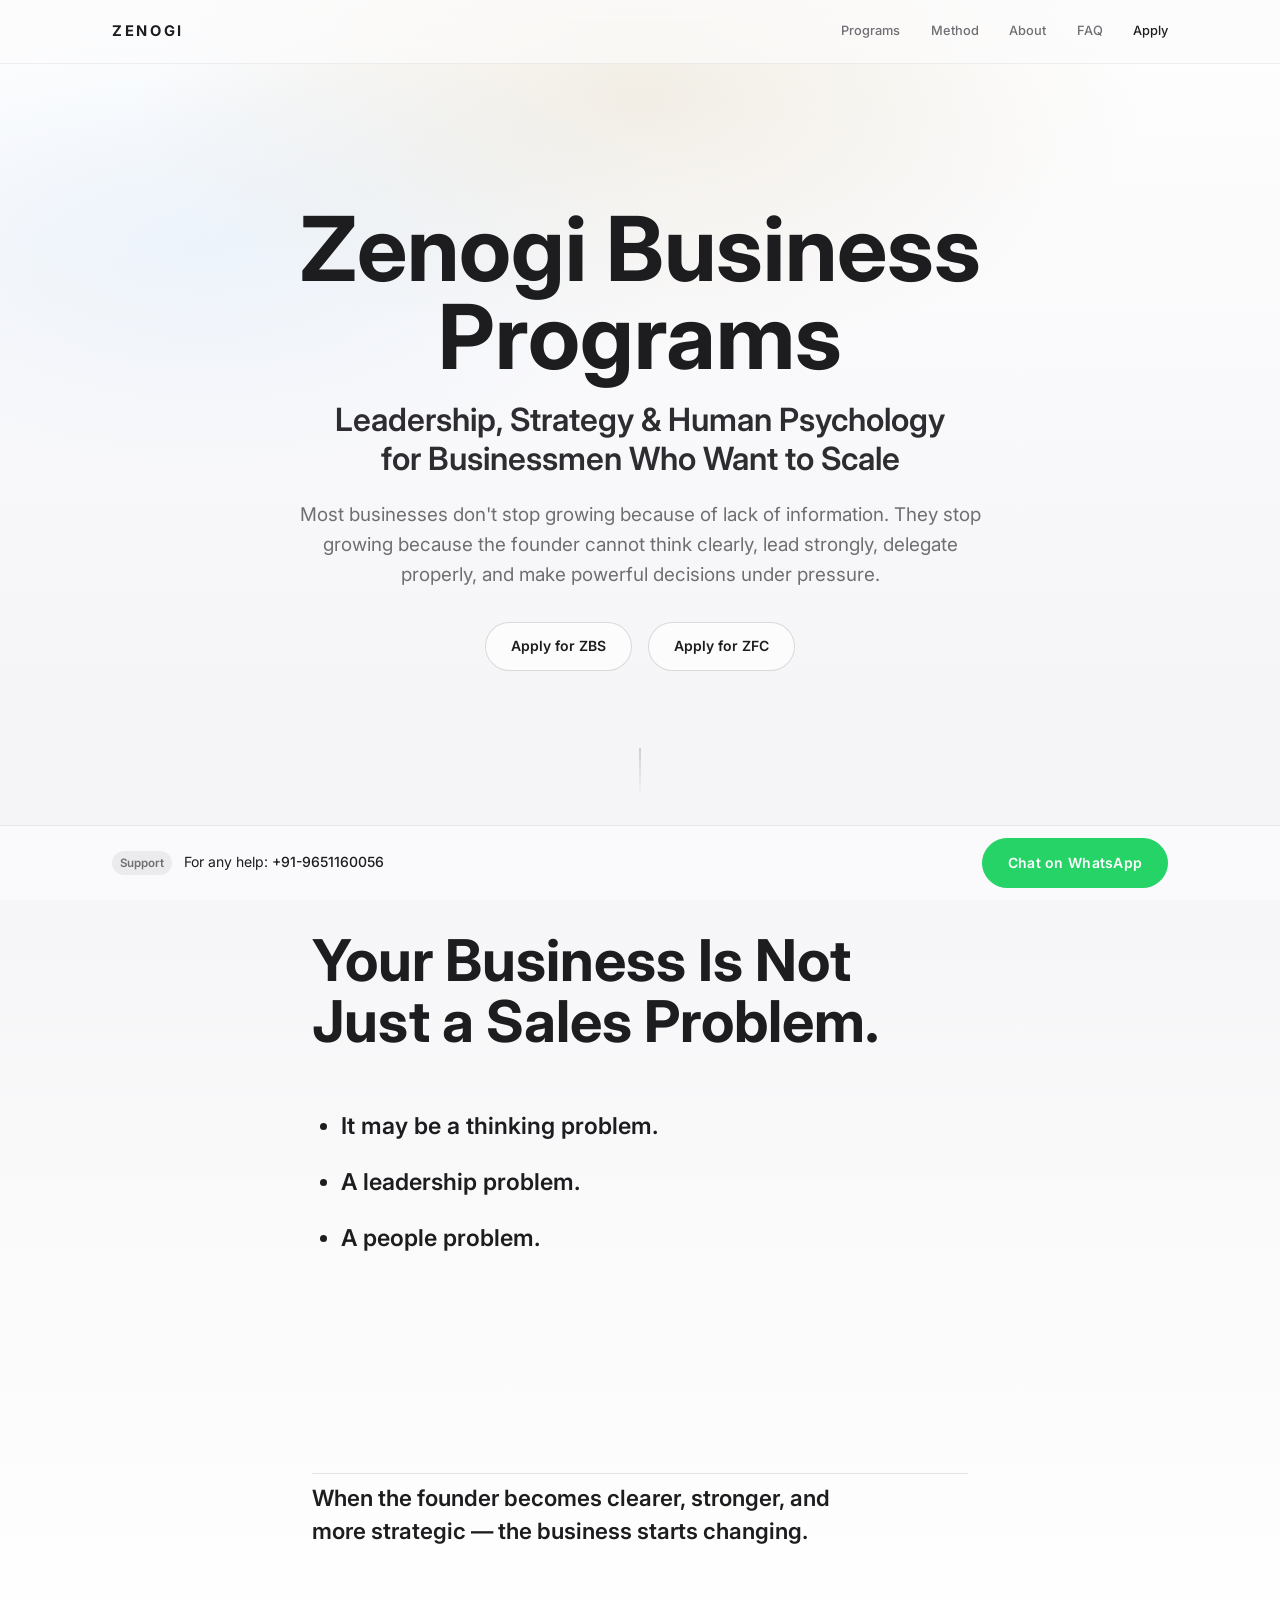
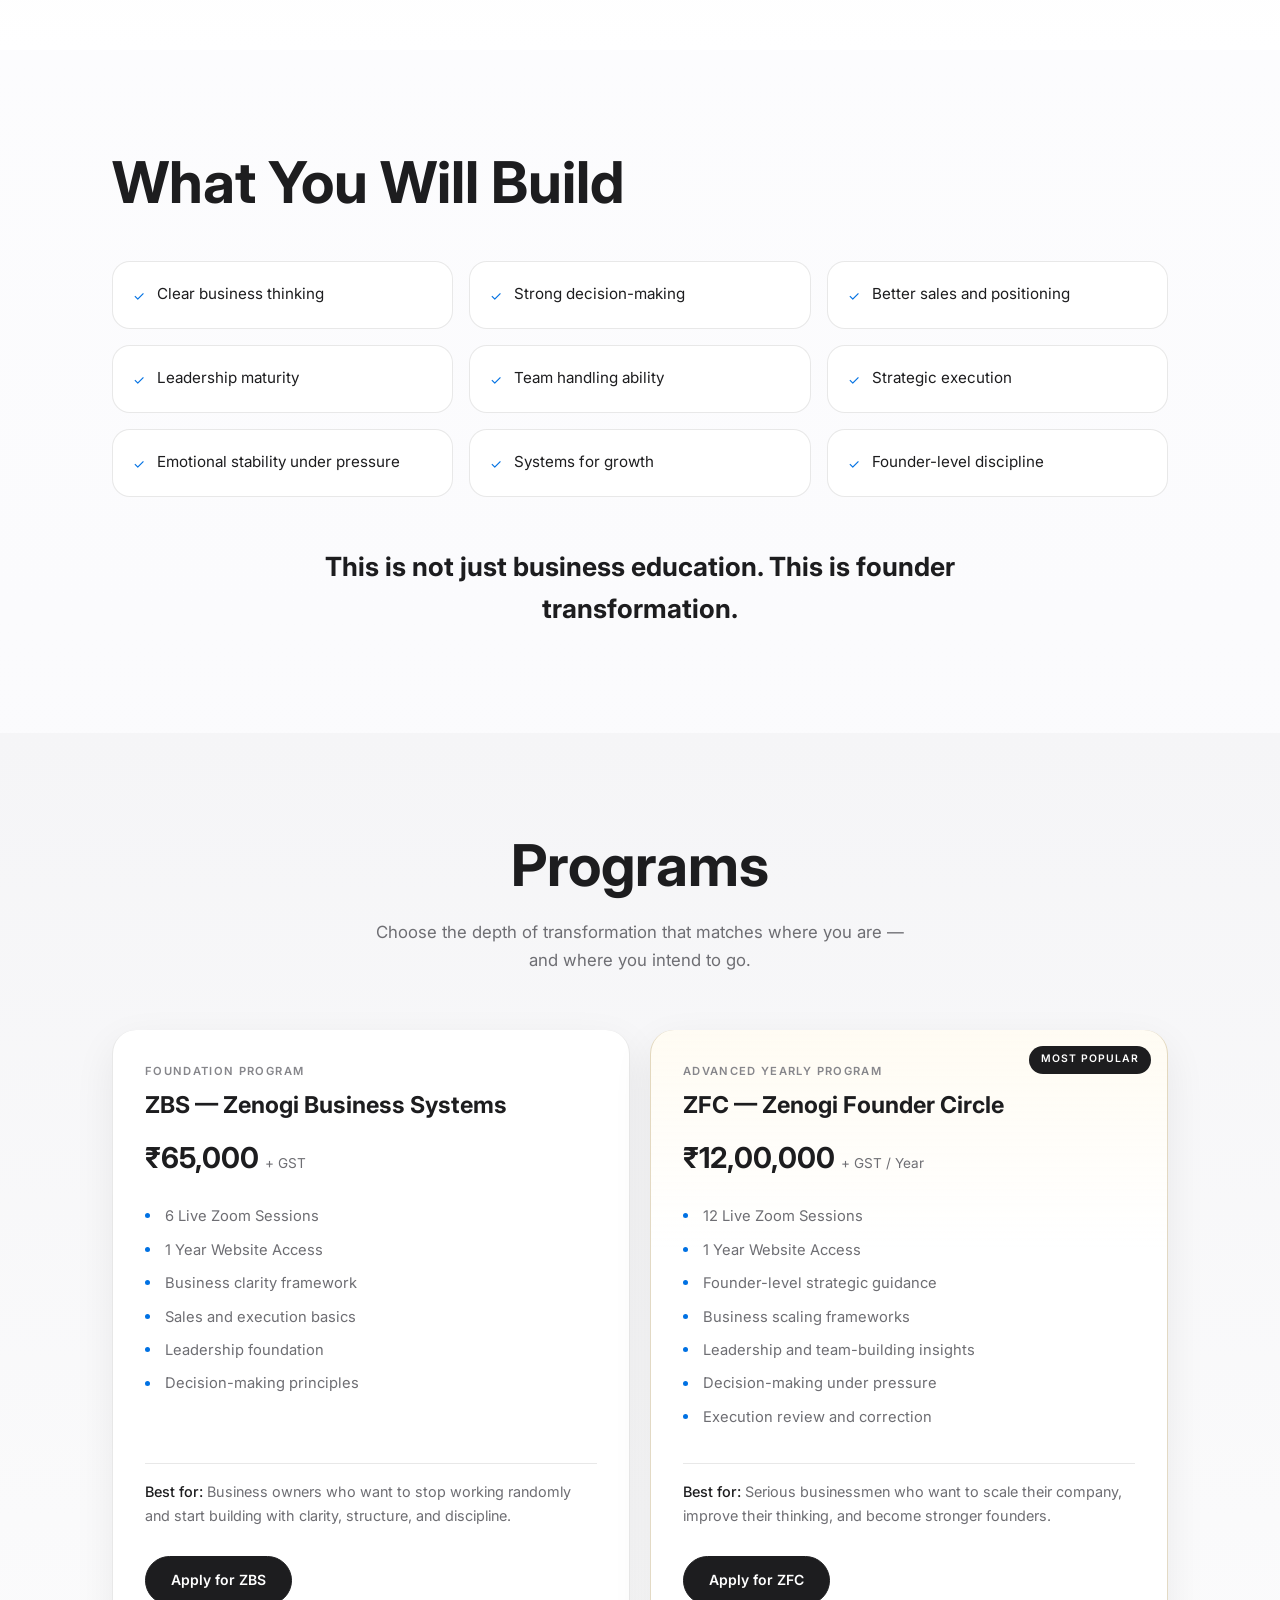
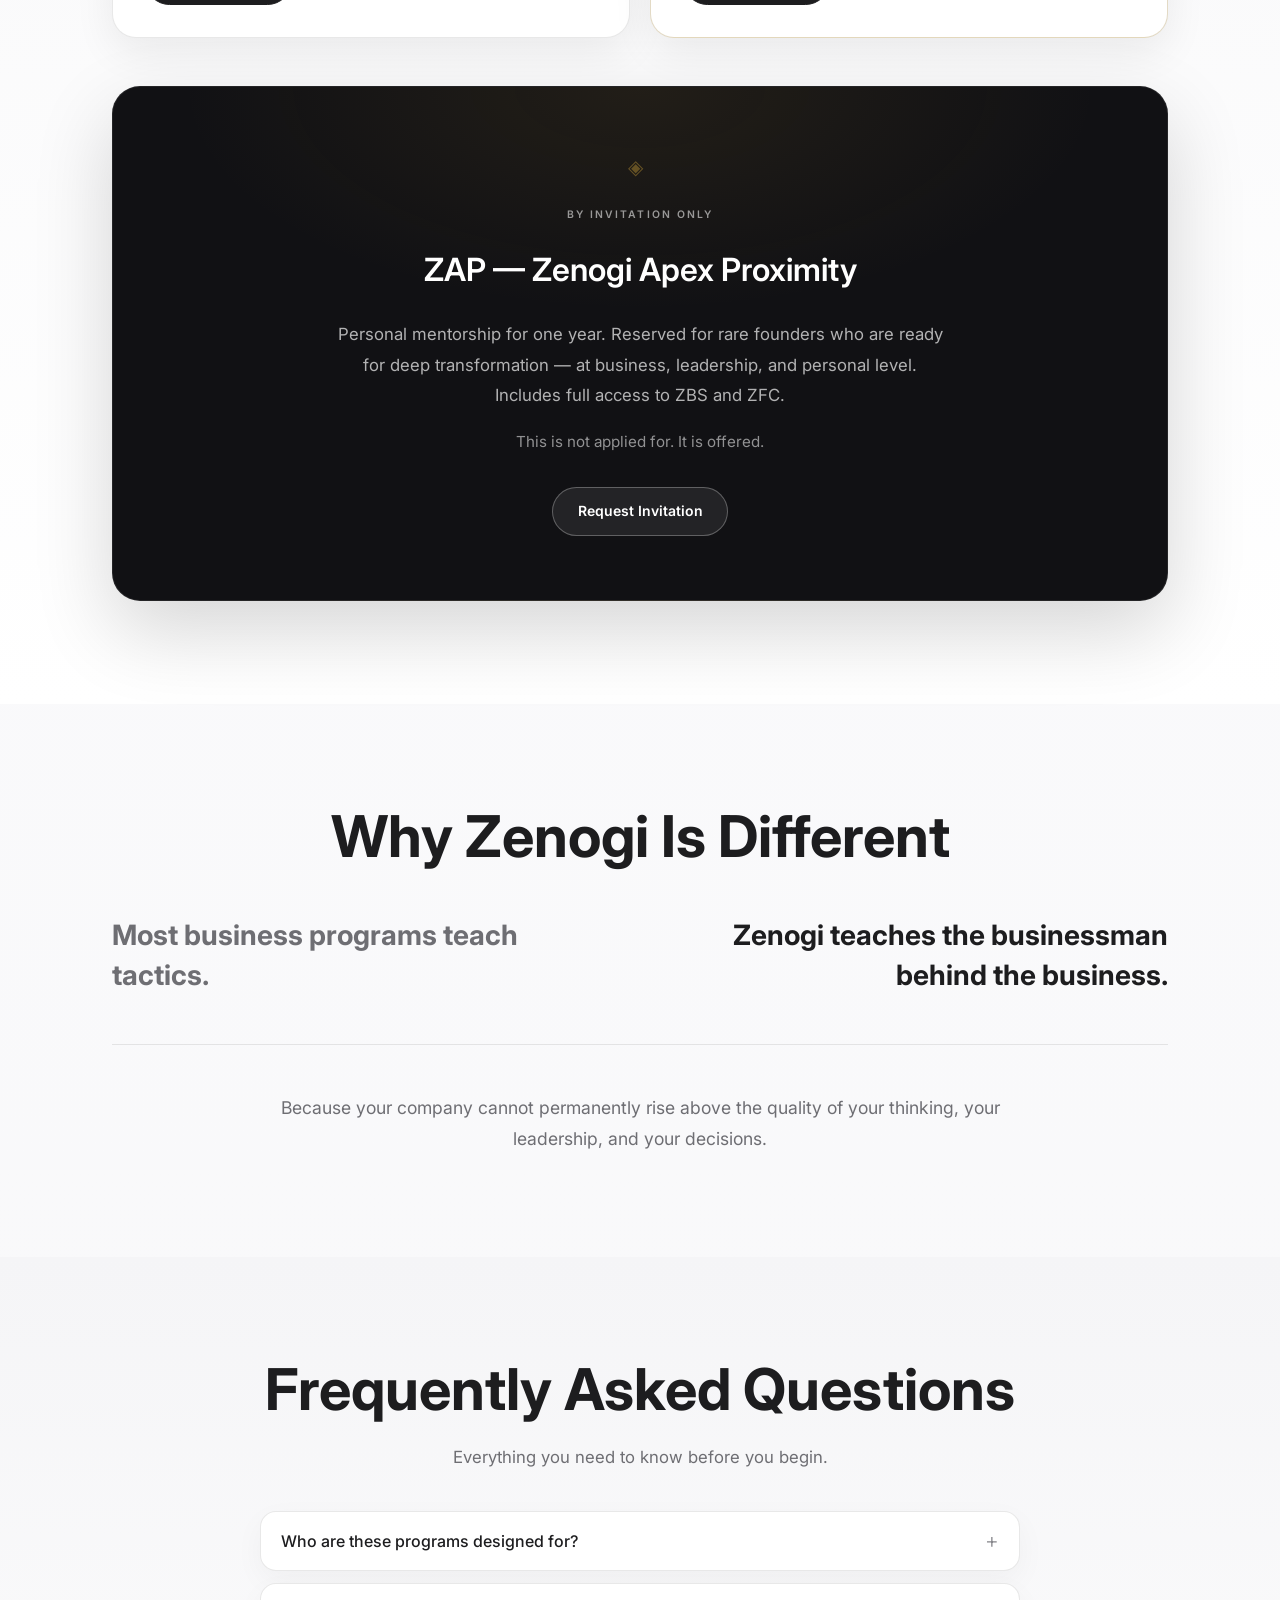
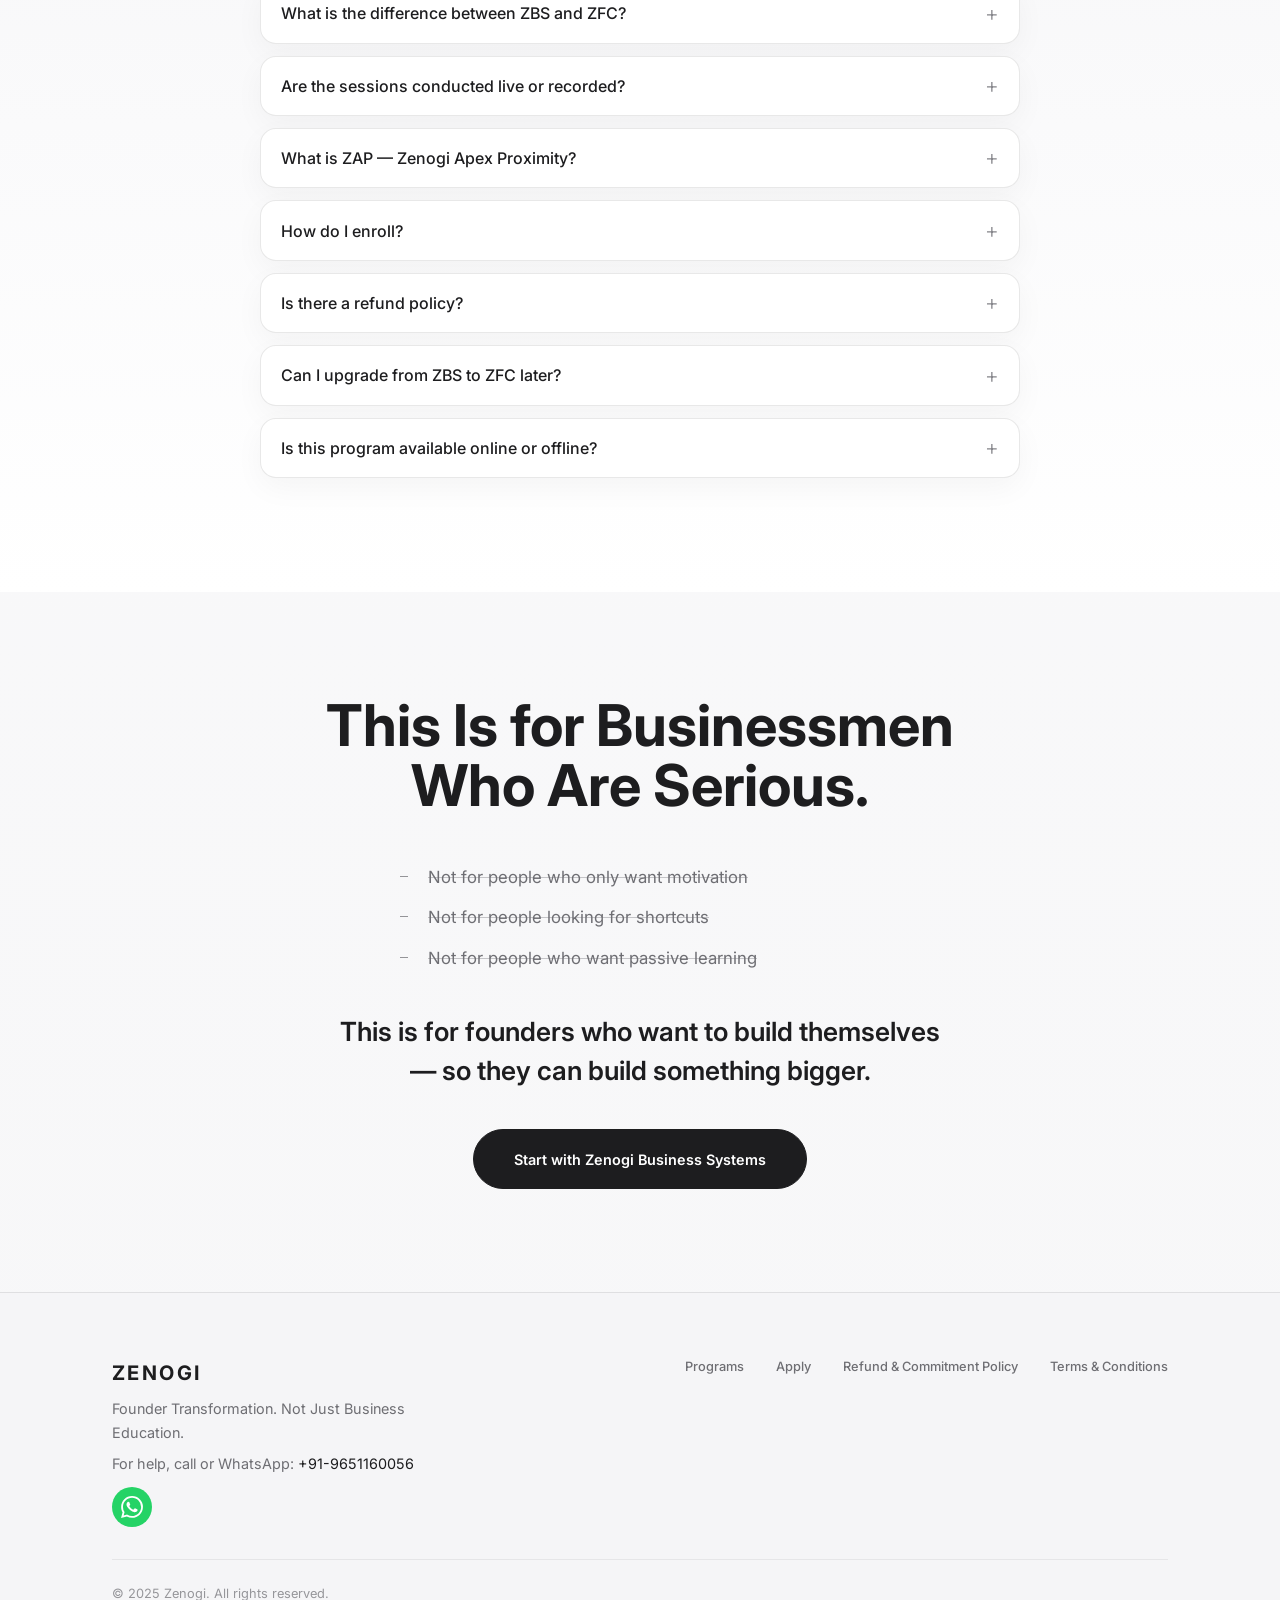
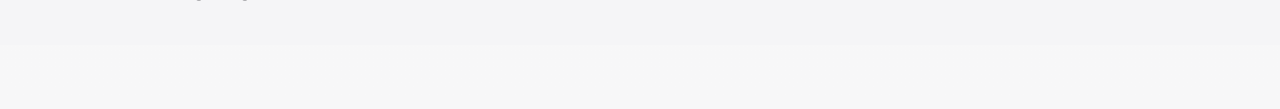
<file: index.html>
<!DOCTYPE html>
<html lang="en">
<head>
  <meta charset="UTF-8">
  <meta name="viewport" content="width=device-width, initial-scale=1.0, viewport-fit=cover">
  <title>Zenogi Business Programs — Founder Transformation</title>
  <meta name="description" content="Leadership, Strategy & Human Psychology for Indian business founders who want to scale. Zenogi Business Systems, Founder Circle, and Apex Proximity.">
  <link rel="preconnect" href="https://fonts.googleapis.com">
  <link rel="preconnect" href="https://fonts.gstatic.com" crossorigin>
  <link href="https://fonts.googleapis.com/css2?family=Inter:wght@300;400;500;600;700&display=swap" rel="stylesheet">
  <link rel="stylesheet" href="style.css">
</head>
<body>

  <header class="navbar" id="navbar">
    <div class="container navbar__inner">
      <a href="#" class="navbar__logo">ZENOGI</a>
      <button class="navbar__toggle" id="navToggle" aria-label="Toggle navigation" aria-expanded="false">
        <span></span>
        <span></span>
        <span></span>
      </button>
      <nav class="navbar__nav" id="navMenu">
        <a href="#programs" class="navbar__link">Programs</a>
        <a href="#method" class="navbar__link">Method</a>
        <a href="#about" class="navbar__link">About</a>
        <a href="#faq" class="navbar__link">FAQ</a>
        <a href="https://wa.me/9651160056?text=Hi%20Zenogi%2C%20I%20have%20a%20question" class="navbar__link navbar__link--cta" target="_blank" rel="noopener noreferrer">Apply</a>
      </nav>
    </div>
  </header>

  <section class="hero" id="hero">
    <div class="hero__bg" aria-hidden="true"></div>
    <div class="container hero__content fade-in">
      <h1 class="hero__title">Zenogi Business Programs</h1>
      <p class="hero__subtitle">Leadership, Strategy &amp; Human Psychology for Businessmen Who Want to Scale</p>
      <p class="hero__body">Most businesses don't stop growing because of lack of information. They stop growing because the founder cannot think clearly, lead strongly, delegate properly, and make powerful decisions under pressure.</p>
      <div class="hero__ctas">
        <a href="https://wa.me/9651160056?text=Hi%20Zenogi%2C%20I%20am%20interested%20in%20ZBS%20%E2%80%94%20Zenogi%20Business%20Systems" class="btn btn--outline" target="_blank" rel="noopener noreferrer">Apply for ZBS</a>
        <a href="https://wa.me/9651160056?text=Hi%20Zenogi%2C%20I%20am%20interested%20in%20ZFC%20%E2%80%94%20Zenogi%20Founder%20Circle" class="btn btn--outline" target="_blank" rel="noopener noreferrer">Apply for ZFC</a>
      </div>
    </div>
    <div class="hero__scroll-hint" aria-hidden="true"><span></span></div>
  </section>

  <section class="section section--alt problem" id="about">
    <div class="container problem__inner">
      <h2 class="section__heading problem__heading fade-in">Your Business Is Not Just a Sales Problem.</h2>
      <ul class="problem__list" id="problemList" aria-label="Common founder challenges">
        <li class="problem__line"><span class="problem__marker" aria-hidden="true"></span>It may be a thinking problem.</li>
        <li class="problem__line"><span class="problem__marker" aria-hidden="true"></span>A leadership problem.</li>
        <li class="problem__line"><span class="problem__marker" aria-hidden="true"></span>A people problem.</li>
        <li class="problem__line"><span class="problem__marker" aria-hidden="true"></span>A decision-making problem.</li>
        <li class="problem__line"><span class="problem__marker" aria-hidden="true"></span>A delegation problem.</li>
        <li class="problem__line"><span class="problem__marker" aria-hidden="true"></span>A founder psychology problem.</li>
      </ul>
      <p class="problem__closing fade-in">When the founder becomes clearer, stronger, and more strategic — the business starts changing.</p>
    </div>
  </section>

  <section class="section method" id="method">
    <div class="container">
      <h2 class="section__heading fade-in">What You Will Build</h2>
      <div class="method__grid fade-in">
        <div class="method__item"><span class="method__icon" aria-hidden="true">✓</span><span>Clear business thinking</span></div>
        <div class="method__item"><span class="method__icon" aria-hidden="true">✓</span><span>Strong decision-making</span></div>
        <div class="method__item"><span class="method__icon" aria-hidden="true">✓</span><span>Better sales and positioning</span></div>
        <div class="method__item"><span class="method__icon" aria-hidden="true">✓</span><span>Leadership maturity</span></div>
        <div class="method__item"><span class="method__icon" aria-hidden="true">✓</span><span>Team handling ability</span></div>
        <div class="method__item"><span class="method__icon" aria-hidden="true">✓</span><span>Strategic execution</span></div>
        <div class="method__item"><span class="method__icon" aria-hidden="true">✓</span><span>Emotional stability under pressure</span></div>
        <div class="method__item"><span class="method__icon" aria-hidden="true">✓</span><span>Systems for growth</span></div>
        <div class="method__item"><span class="method__icon" aria-hidden="true">✓</span><span>Founder-level discipline</span></div>
      </div>
      <p class="method__closing fade-in">This is not just business education. This is founder transformation.</p>
    </div>
  </section>

  <section class="section section--alt programs" id="programs">
    <div class="container">
      <h2 class="section__heading section__heading--center fade-in">Programs</h2>
      <p class="programs__intro fade-in">Choose the depth of transformation that matches where you are — and where you intend to go.</p>

      <div class="programs__cards">
        <article class="program-card fade-in" id="program-zbs">
          <div class="program-card__badge">Foundation Program</div>
          <h3 class="program-card__title">ZBS — Zenogi Business Systems</h3>
          <p class="program-card__price">₹65,000 <span>+ GST</span></p>
          <ul class="program-card__includes">
            <li>6 Live Zoom Sessions</li>
            <li>1 Year Website Access</li>
            <li>Business clarity framework</li>
            <li>Sales and execution basics</li>
            <li>Leadership foundation</li>
            <li>Decision-making principles</li>
          </ul>
          <p class="program-card__best-for"><strong>Best for:</strong> Business owners who want to stop working randomly and start building with clarity, structure, and discipline.</p>
          <a href="#" class="btn btn--filled js-program-enroll" data-whatsapp="https://wa.me/9651160056?text=Hi%20Zenogi%2C%20I%20am%20interested%20in%20ZBS%20%E2%80%94%20Zenogi%20Business%20Systems" data-program="ZBS">Apply for ZBS</a>
        </article>

        <article class="program-card program-card--featured fade-in" id="program-zfc">
          <div class="program-card__popular">Most Popular</div>
          <div class="program-card__badge">Advanced Yearly Program</div>
          <h3 class="program-card__title">ZFC — Zenogi Founder Circle</h3>
          <p class="program-card__price">₹12,00,000 <span>+ GST / Year</span></p>
          <ul class="program-card__includes">
            <li>12 Live Zoom Sessions</li>
            <li>1 Year Website Access</li>
            <li>Founder-level strategic guidance</li>
            <li>Business scaling frameworks</li>
            <li>Leadership and team-building insights</li>
            <li>Decision-making under pressure</li>
            <li>Execution review and correction</li>
          </ul>
          <p class="program-card__best-for"><strong>Best for:</strong> Serious businessmen who want to scale their company, improve their thinking, and become stronger founders.</p>
          <a href="#" class="btn btn--filled js-program-enroll" data-whatsapp="https://wa.me/9651160056?text=Hi%20Zenogi%2C%20I%20am%20interested%20in%20ZFC%20%E2%80%94%20Zenogi%20Founder%20Circle" data-program="ZFC">Apply for ZFC</a>
        </article>
      </div>

      <div class="program-zap fade-in" id="program-zap">
        <div class="program-zap__symbol" aria-hidden="true">◈</div>
        <div class="program-zap__badge">By Invitation Only</div>
        <h3 class="program-zap__title">ZAP — Zenogi Apex Proximity</h3>
        <p class="program-zap__desc">Personal mentorship for one year. Reserved for rare founders who are ready for deep transformation — at business, leadership, and personal level. Includes full access to ZBS and ZFC.</p>
        <p class="program-zap__note">This is not applied for. It is offered.</p>
        <a href="#" class="btn btn--ghost js-program-enroll" data-whatsapp="https://wa.me/9651160056?text=Hi%20Zenogi%2C%20I%20would%20like%20to%20request%20an%20invitation%20for%20ZAP%20%E2%80%94%20Zenogi%20Apex%20Proximity" data-program="ZAP">Request Invitation</a>
      </div>
    </div>
  </section>

  <section class="section difference">
    <div class="container">
      <h2 class="section__heading section__heading--center fade-in">Why Zenogi Is Different</h2>
      <div class="difference__columns fade-in">
        <p class="difference__left">Most business programs teach tactics.</p>
        <p class="difference__right">Zenogi teaches the businessman behind the business.</p>
      </div>
      <p class="difference__closing fade-in">Because your company cannot permanently rise above the quality of your thinking, your leadership, and your decisions.</p>
    </div>
  </section>

  <!-- FAQ -->
  <section class="section section--alt faq" id="faq">
    <div class="container">
      <h2 class="section__heading section__heading--center fade-in">Frequently Asked Questions</h2>
      <p class="faq__subheading fade-in">Everything you need to know before you begin.</p>

      <div class="faq__list fade-in" id="faqList">
        <div class="faq__item">
          <button type="button" class="faq__question" aria-expanded="false">
            <span>Who are these programs designed for?</span>
            <span class="faq__icon" aria-hidden="true">+</span>
          </button>
          <div class="faq__answer">
            <p>Zenogi Business Programs are designed for business owners and founders who are already running a business but feel stuck — in growth, in thinking, in leadership, or in decision-making. If you are serious about building a better business by becoming a better founder, these programs are for you.</p>
          </div>
        </div>

        <div class="faq__item">
          <button type="button" class="faq__question" aria-expanded="false">
            <span>What is the difference between ZBS and ZFC?</span>
            <span class="faq__icon" aria-hidden="true">+</span>
          </button>
          <div class="faq__answer">
            <p>ZBS (Zenogi Business Systems) is the foundation program — ideal if you want to build clarity, structure, and discipline in your business for the first time. ZFC (Zenogi Founder Circle) is for serious founders already operating at scale who want strategic guidance, leadership refinement, and advanced thinking frameworks across 12 live sessions over a year.</p>
          </div>
        </div>

        <div class="faq__item">
          <button type="button" class="faq__question" aria-expanded="false">
            <span>Are the sessions conducted live or recorded?</span>
            <span class="faq__icon" aria-hidden="true">+</span>
          </button>
          <div class="faq__answer">
            <p>All sessions are conducted live on Zoom. You will interact directly. Recordings and website access are provided for revision and reference for 1 year.</p>
          </div>
        </div>

        <div class="faq__item">
          <button type="button" class="faq__question" aria-expanded="false">
            <span>What is ZAP — Zenogi Apex Proximity?</span>
            <span class="faq__icon" aria-hidden="true">+</span>
          </button>
          <div class="faq__answer">
            <p>ZAP is an invitation-only personal mentorship program for rare founders who are ready for deep, direct strategic proximity. It is not publicly offered or applied for in the traditional sense. If you believe you are ready, you may request an invitation and we will reach out if there is a fit.</p>
          </div>
        </div>

        <div class="faq__item">
          <button type="button" class="faq__question" aria-expanded="false">
            <span>How do I enroll?</span>
            <span class="faq__icon" aria-hidden="true">+</span>
          </button>
          <div class="faq__answer">
            <p>Simply click the Apply button for ZBS or ZFC and you will be connected with us on WhatsApp. We will guide you through the next steps, answer your questions, and help you decide the right program.</p>
          </div>
        </div>

        <div class="faq__item">
          <button type="button" class="faq__question" aria-expanded="false">
            <span>Is there a refund policy?</span>
            <span class="faq__icon" aria-hidden="true">+</span>
          </button>
          <div class="faq__answer">
            <p>All enrollment fees are final and non-refundable. Please read our full <a href="refund-policy.html">Refund and Commitment Policy</a> and <a href="terms-and-conditions.html">Terms &amp; Conditions</a> before enrolling.</p>
          </div>
        </div>

        <div class="faq__item">
          <button type="button" class="faq__question" aria-expanded="false">
            <span>Can I upgrade from ZBS to ZFC later?</span>
            <span class="faq__icon" aria-hidden="true">+</span>
          </button>
          <div class="faq__answer">
            <p>Yes. If you complete ZBS and wish to move into ZFC, please reach out to us on WhatsApp and we will discuss your upgrade options.</p>
          </div>
        </div>

        <div class="faq__item">
          <button type="button" class="faq__question" aria-expanded="false">
            <span>Is this program available online or offline?</span>
            <span class="faq__icon" aria-hidden="true">+</span>
          </button>
          <div class="faq__answer">
            <p>The live sessions are conducted online via Zoom. There is no offline attendance required.</p>
          </div>
        </div>
      </div>
    </div>
  </section>

  <section class="section audience" id="apply">
    <div class="container">
      <h2 class="section__heading section__heading--center fade-in">This Is for Businessmen Who Are Serious.</h2>
      <ul class="audience__not-for fade-in">
        <li>Not for people who only want motivation</li>
        <li>Not for people looking for shortcuts</li>
        <li>Not for people who want passive learning</li>
      </ul>
      <p class="audience__closing fade-in">This is for founders who want to build themselves — so they can build something bigger.</p>
      <div class="audience__cta fade-in">
        <a href="https://wa.me/9651160056?text=Hi%20Zenogi%2C%20I%20am%20interested%20in%20ZBS%20%E2%80%94%20Zenogi%20Business%20Systems" class="btn btn--filled btn--large" target="_blank" rel="noopener noreferrer">Start with Zenogi Business Systems</a>
      </div>
    </div>
  </section>

  <footer class="footer">
    <div class="container footer__inner">
      <div class="footer__brand">
        <span class="footer__logo">ZENOGI</span>
        <p class="footer__tagline">Founder Transformation. Not Just Business Education.</p>
        <!-- Replace 9651160056 with real WhatsApp number before going live -->
        <p class="footer__contact">For help, call or WhatsApp: <a href="tel:+919651160056">+91-9651160056</a></p>
        <a href="https://wa.me/9651160056?text=Hi%20Zenogi%2C%20I%20have%20a%20question" class="footer__whatsapp" target="_blank" rel="noopener noreferrer" aria-label="Chat on WhatsApp">
          <svg width="22" height="22" viewBox="0 0 24 24" fill="currentColor" aria-hidden="true"><path d="M17.472 14.382c-.297-.149-1.758-.867-2.03-.967-.273-.099-.471-.148-.67.15-.197.297-.767.966-.94 1.164-.173.199-.347.223-.644.075-.297-.15-1.255-.463-2.39-1.475-.883-.788-1.48-1.761-1.653-2.059-.173-.297-.018-.458.13-.606.134-.133.298-.347.446-.52.149-.174.198-.298.298-.497.099-.198.05-.371-.025-.52-.075-.149-.669-1.612-.916-2.207-.242-.579-.487-.5-.669-.51-.173-.008-.371-.01-.57-.01-.198 0-.52.074-.792.372-.272.297-1.04 1.016-1.04 2.479 0 1.462 1.065 2.875 1.213 3.074.149.198 2.096 3.2 5.077 4.487.709.306 1.262.489 1.694.625.712.227 1.36.195 1.871.118.571-.085 1.758-.719 2.006-1.413.248-.694.248-1.289.173-1.413-.074-.124-.272-.198-.57-.347m-5.421 7.403h-.004a9.87 9.87 0 01-5.031-1.378l-.361-.214-3.741.982.998-3.648-.235-.374a9.86 9.86 0 01-1.51-5.26c.001-5.45 4.436-9.884 9.888-9.884 2.64 0 5.122 1.03 6.988 2.898a9.825 9.825 0 012.893 6.994c-.003 5.45-4.435 9.884-9.885 9.884m8.413-18.297A11.815 11.815 0 0012.05 0C5.495 0 .16 5.335.157 11.892c0 2.096.547 4.142 1.588 5.945L.057 24l6.305-1.654a11.882 11.882 0 005.683 1.448h.005c6.554 0 11.89-5.335 11.893-11.893a11.821 11.821 0 00-3.48-8.413z"/></svg>
        </a>
      </div>
      <nav class="footer__nav">
        <a href="#programs">Programs</a>
        <a href="https://wa.me/9651160056?text=Hi%20Zenogi%2C%20I%20have%20a%20question" target="_blank" rel="noopener noreferrer">Apply</a>
        <a href="refund-policy.html">Refund &amp; Commitment Policy</a>
        <a href="terms-and-conditions.html">Terms &amp; Conditions</a>
      </nav>
      <p class="footer__copy">© 2025 Zenogi. All rights reserved.</p>
    </div>
  </footer>

  <!-- Terms dialog (Programs section enroll only) -->
  <div class="terms-modal" id="termsModal" aria-hidden="true" role="dialog" aria-labelledby="termsModalTitle" aria-modal="true">
    <div class="terms-modal__backdrop" data-terms-close></div>
    <div class="terms-modal__panel">
      <h2 id="termsModalTitle" class="terms-modal__title">Terms &amp; Conditions</h2>
      <p class="terms-modal__program" id="termsModalProgram"></p>
      <div class="terms-modal__body">
        <p class="terms-modal__lead">By enrolling, you agree to the Zenogi Business Programs <strong>Refund and Commitment Policy</strong> and these terms:</p>
        <ul>
          <li>All enrollment fees are <strong>final and non-refundable</strong> (ZBS, ZFC, and ZAP).</li>
          <li>Participation requires active involvement, implementation effort, and professional commitment.</li>
          <li>Missed sessions or non-participation do not qualify for refunds, credits, or transfers.</li>
          <li>Zenogi may modify program structure, curriculum, or sessions without entitlement to refunds.</li>
          <li>No specific revenue, profit, or business outcomes are guaranteed.</li>
          <li>You agree not to initiate unjustified payment disputes or chargebacks after receiving program access.</li>
        </ul>
        <p>Read the full policy: <a href="terms-and-conditions.html" target="_blank" rel="noopener noreferrer">Terms &amp; Conditions</a> · <a href="refund-policy.html" target="_blank" rel="noopener noreferrer">Refund &amp; Commitment Policy</a></p>
      </div>
      <div class="terms-modal__actions">
        <button type="button" class="btn btn--outline" data-terms-close>Decline</button>
        <button type="button" class="btn btn--filled" id="termsAccept">Accept &amp; Continue</button>
      </div>
    </div>
  </div>

  <!-- Sticky help bar — replace 9651160056 with real number before going live -->
  <aside class="help-bar" id="helpBar">
    <div class="help-bar__inner container">
      <p class="help-bar__text">
        <span class="help-bar__icon" aria-hidden="true">Support</span>
        For any help: <a href="tel:+919651160056">+91-9651160056</a>
      </p>
      <a href="https://wa.me/9651160056?text=Hi%20Zenogi%2C%20I%20have%20a%20question" class="btn btn--whatsapp" target="_blank" rel="noopener noreferrer">Chat on WhatsApp</a>
    </div>
  </aside>

  <script src="script.js"></script>
</body>
</html>
</file>
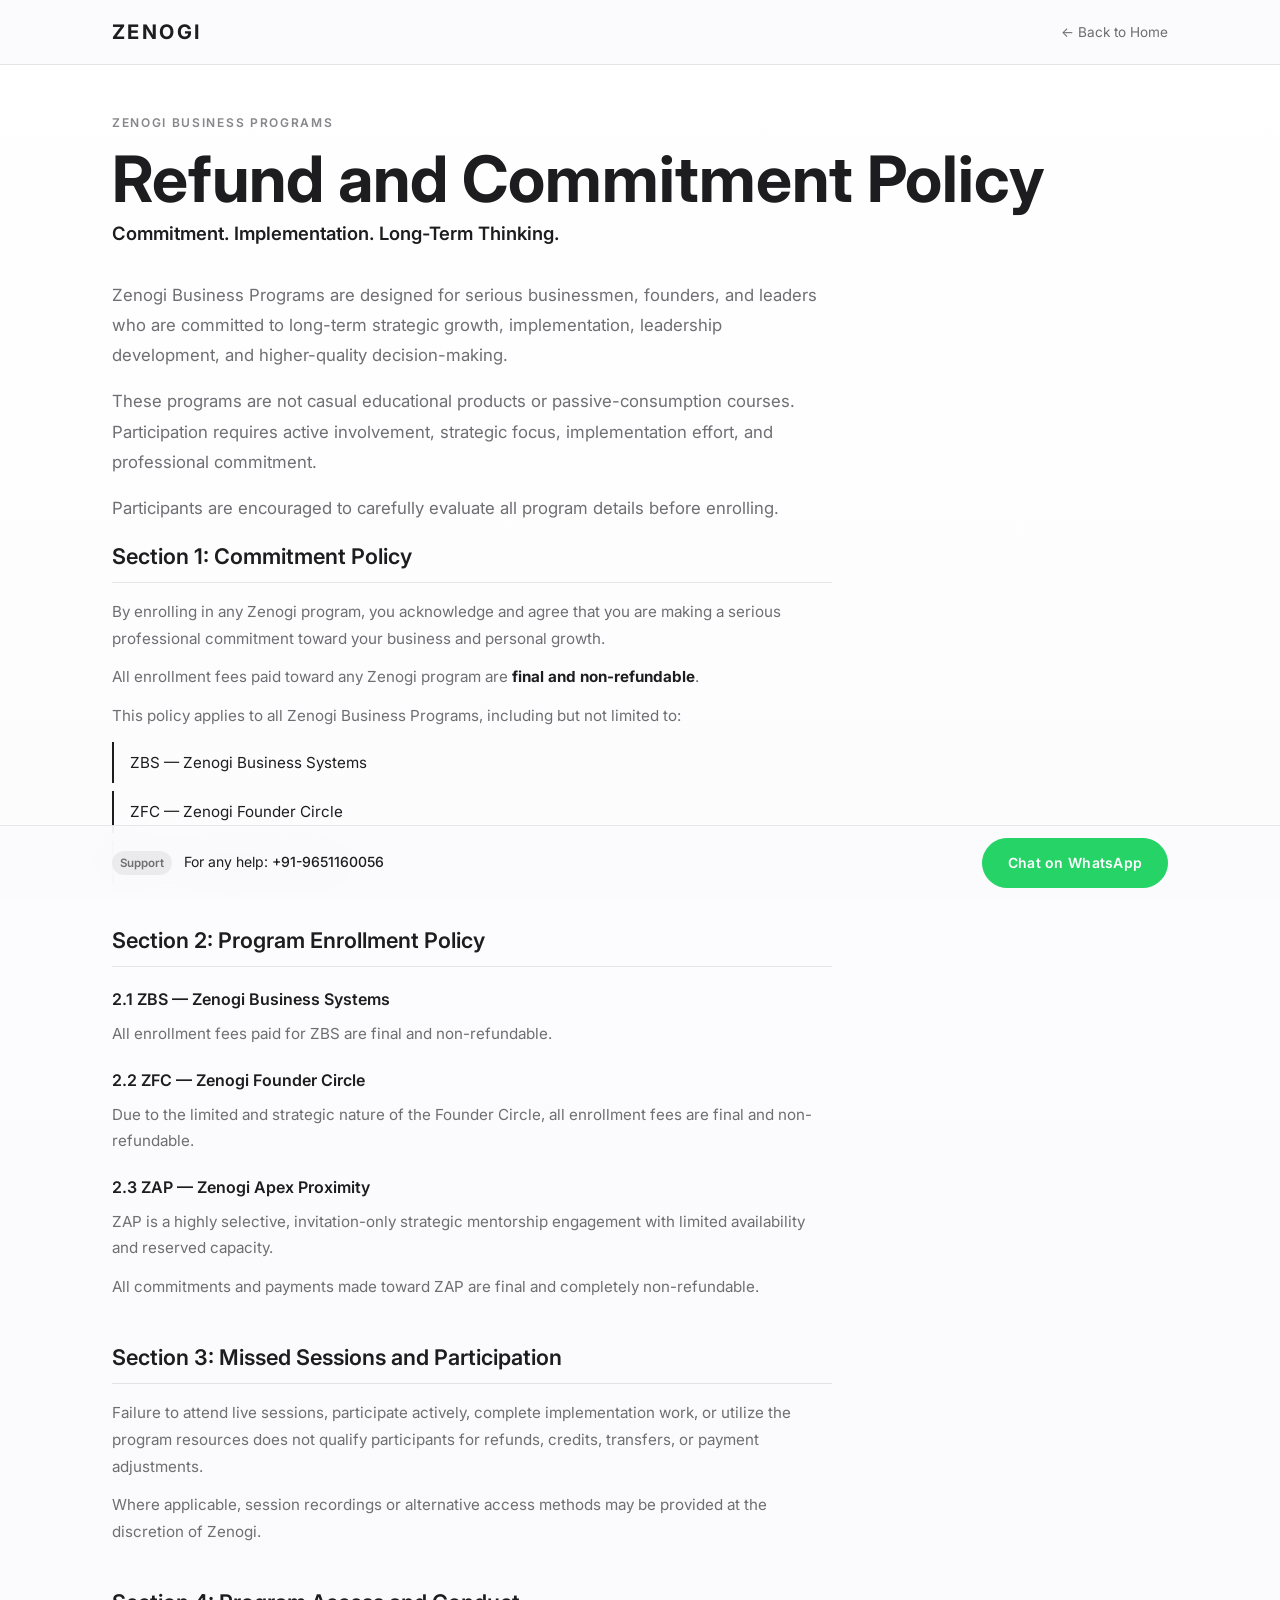
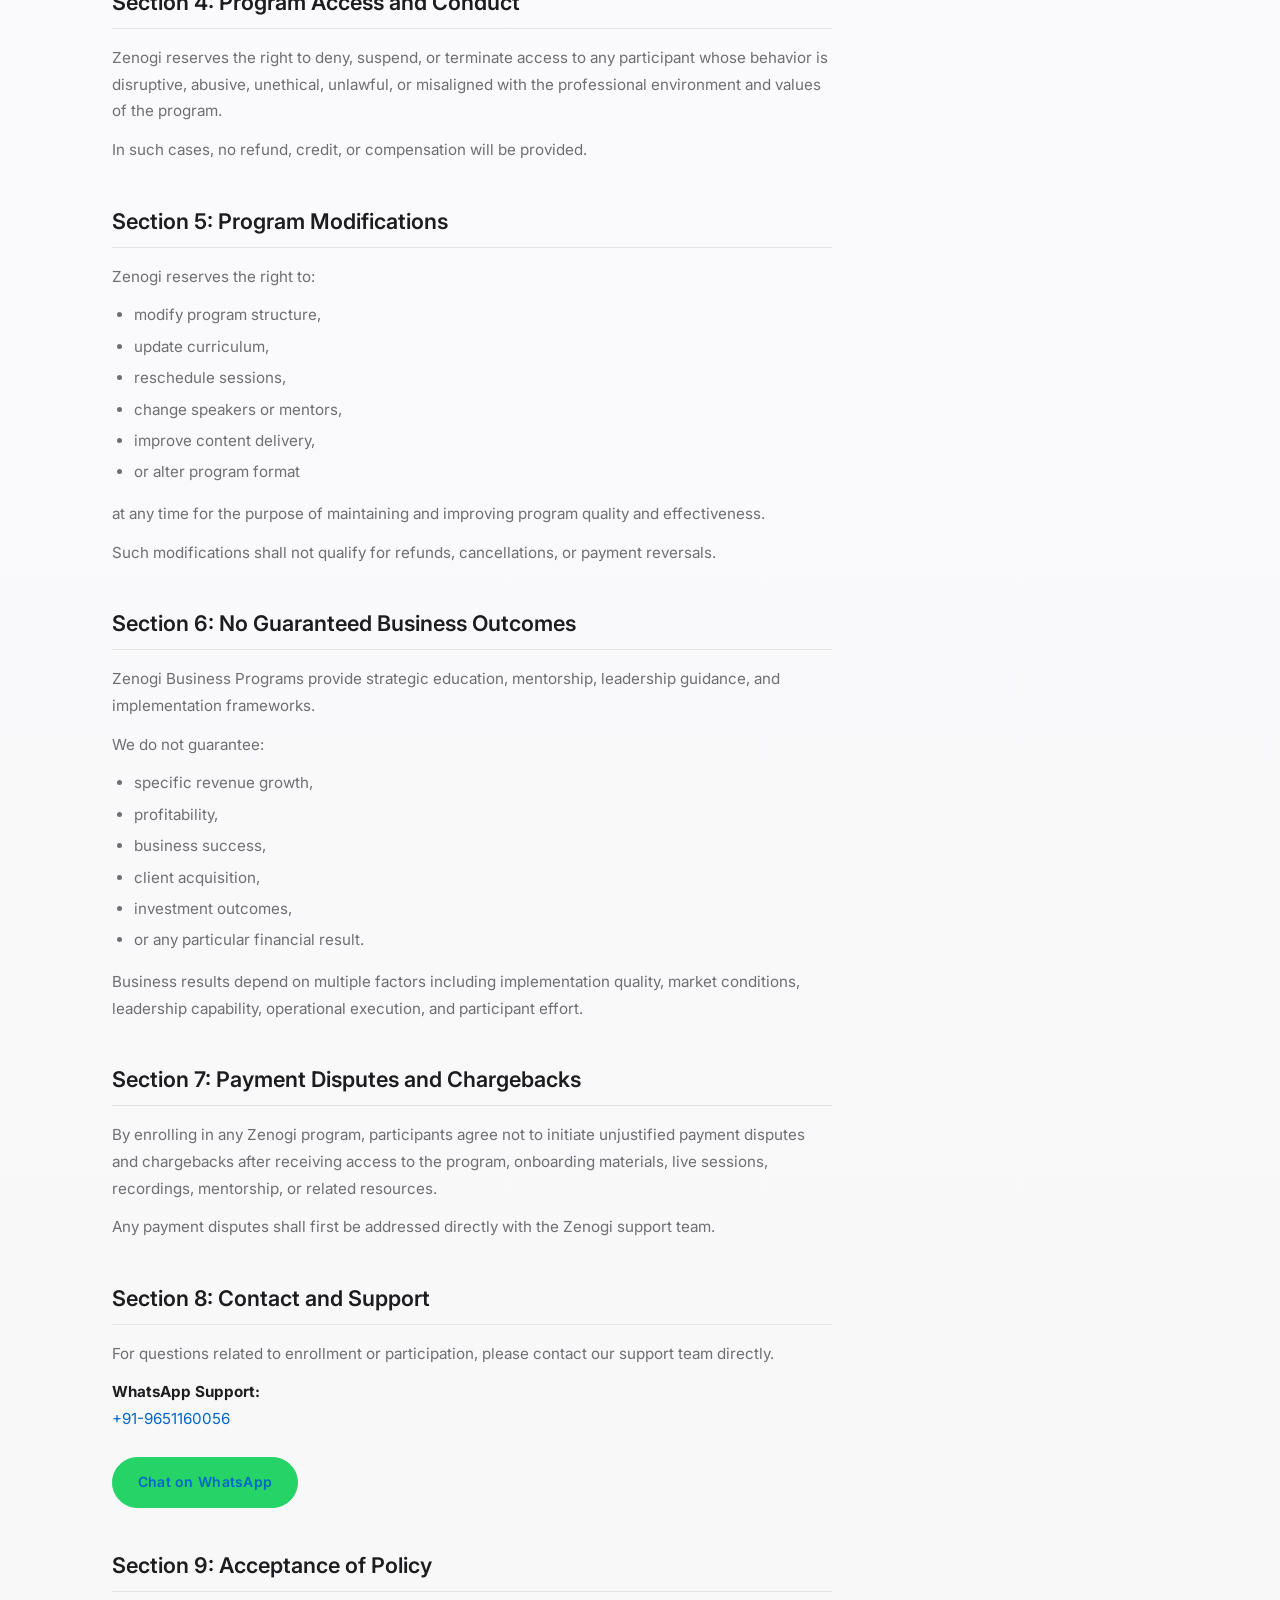
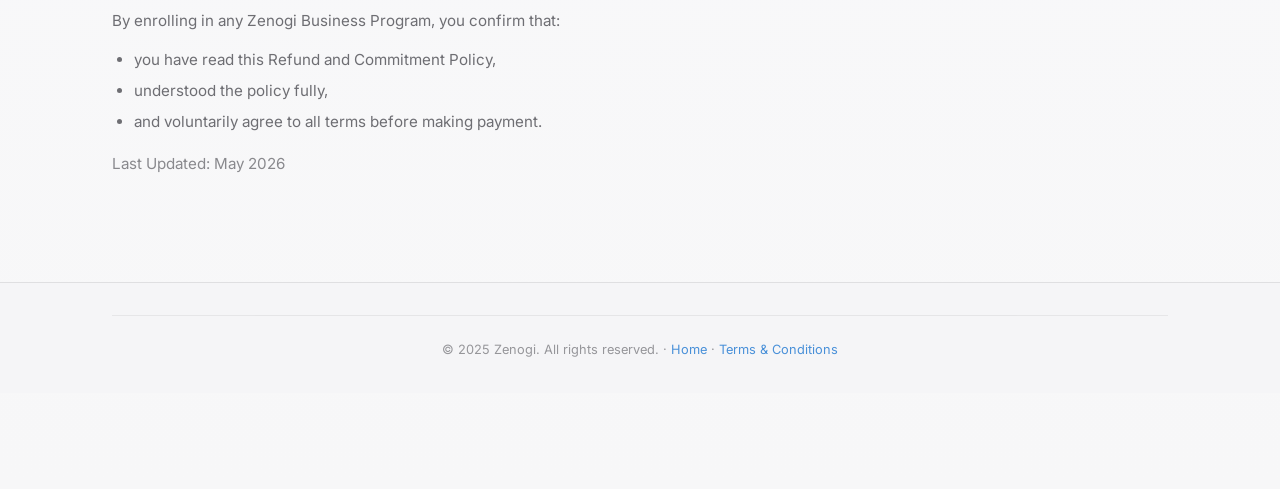
<file: refund-policy.html>
<!DOCTYPE html>
<html lang="en">
<head>
  <meta charset="UTF-8">
  <meta name="viewport" content="width=device-width, initial-scale=1.0, viewport-fit=cover">
  <title>Refund and Commitment Policy — Zenogi</title>
  <link rel="preconnect" href="https://fonts.googleapis.com">
  <link rel="preconnect" href="https://fonts.gstatic.com" crossorigin>
  <link href="https://fonts.googleapis.com/css2?family=Inter:wght@300;400;500;600;700&display=swap" rel="stylesheet">
  <link rel="stylesheet" href="style.css">
</head>
<body class="policy-page">

  <header class="policy-nav">
    <div class="container policy-nav__inner">
      <a href="index.html" class="policy-nav__logo">ZENOGI</a>
      <a href="index.html" class="policy-nav__back">← Back to Home</a>
    </div>
  </header>

  <main class="policy-content">
    <div class="container">
      <p class="policy-content__brand">Zenogi Business Programs</p>
      <h1 class="policy-content__title">Refund and Commitment Policy</h1>
      <p class="policy-content__tagline">Commitment. Implementation. Long-Term Thinking.</p>

      <p class="policy-content__intro">Zenogi Business Programs are designed for serious businessmen, founders, and leaders who are committed to long-term strategic growth, implementation, leadership development, and higher-quality decision-making.</p>

      <p class="policy-content__intro">These programs are not casual educational products or passive-consumption courses. Participation requires active involvement, strategic focus, implementation effort, and professional commitment.</p>

      <p class="policy-content__intro policy-content__intro--last">Participants are encouraged to carefully evaluate all program details before enrolling.</p>

      <section class="policy-section">
        <h2>Section 1: Commitment Policy</h2>
        <p>By enrolling in any Zenogi program, you acknowledge and agree that you are making a serious professional commitment toward your business and personal growth.</p>
        <p>All enrollment fees paid toward any Zenogi program are <strong>final and non-refundable</strong>.</p>
        <p>This policy applies to all Zenogi Business Programs, including but not limited to:</p>
        <ul class="policy-programs">
          <li>ZBS — Zenogi Business Systems</li>
          <li>ZFC — Zenogi Founder Circle</li>
          <li>ZAP — Zenogi Apex Proximity</li>
        </ul>
      </section>

      <section class="policy-section">
        <h2>Section 2: Program Enrollment Policy</h2>
        <h3>2.1 ZBS — Zenogi Business Systems</h3>
        <p>All enrollment fees paid for ZBS are final and non-refundable.</p>
        <h3>2.2 ZFC — Zenogi Founder Circle</h3>
        <p>Due to the limited and strategic nature of the Founder Circle, all enrollment fees are final and non-refundable.</p>
        <h3>2.3 ZAP — Zenogi Apex Proximity</h3>
        <p>ZAP is a highly selective, invitation-only strategic mentorship engagement with limited availability and reserved capacity.</p>
        <p>All commitments and payments made toward ZAP are final and completely non-refundable.</p>
      </section>

      <section class="policy-section">
        <h2>Section 3: Missed Sessions and Participation</h2>
        <p>Failure to attend live sessions, participate actively, complete implementation work, or utilize the program resources does not qualify participants for refunds, credits, transfers, or payment adjustments.</p>
        <p>Where applicable, session recordings or alternative access methods may be provided at the discretion of Zenogi.</p>
      </section>

      <section class="policy-section">
        <h2>Section 4: Program Access and Conduct</h2>
        <p>Zenogi reserves the right to deny, suspend, or terminate access to any participant whose behavior is disruptive, abusive, unethical, unlawful, or misaligned with the professional environment and values of the program.</p>
        <p>In such cases, no refund, credit, or compensation will be provided.</p>
      </section>

      <section class="policy-section">
        <h2>Section 5: Program Modifications</h2>
        <p>Zenogi reserves the right to:</p>
        <ul>
          <li>modify program structure,</li>
          <li>update curriculum,</li>
          <li>reschedule sessions,</li>
          <li>change speakers or mentors,</li>
          <li>improve content delivery,</li>
          <li>or alter program format</li>
        </ul>
        <p>at any time for the purpose of maintaining and improving program quality and effectiveness.</p>
        <p>Such modifications shall not qualify for refunds, cancellations, or payment reversals.</p>
      </section>

      <section class="policy-section">
        <h2>Section 6: No Guaranteed Business Outcomes</h2>
        <p>Zenogi Business Programs provide strategic education, mentorship, leadership guidance, and implementation frameworks.</p>
        <p>We do not guarantee:</p>
        <ul>
          <li>specific revenue growth,</li>
          <li>profitability,</li>
          <li>business success,</li>
          <li>client acquisition,</li>
          <li>investment outcomes,</li>
          <li>or any particular financial result.</li>
        </ul>
        <p>Business results depend on multiple factors including implementation quality, market conditions, leadership capability, operational execution, and participant effort.</p>
      </section>

      <section class="policy-section">
        <h2>Section 7: Payment Disputes and Chargebacks</h2>
        <p>By enrolling in any Zenogi program, participants agree not to initiate unjustified payment disputes and chargebacks after receiving access to the program, onboarding materials, live sessions, recordings, mentorship, or related resources.</p>
        <p>Any payment disputes shall first be addressed directly with the Zenogi support team.</p>
      </section>

      <section class="policy-section">
        <h2>Section 8: Contact and Support</h2>
        <p>For questions related to enrollment or participation, please contact our support team directly.</p>
        <p><strong>WhatsApp Support:</strong><br>
        <a href="tel:+919651160056">+91-9651160056</a></p>
        <p>
          <a href="https://wa.me/9651160056?text=Hi%20Zenogi%2C%20I%20have%20a%20question" class="btn btn--whatsapp" target="_blank" rel="noopener noreferrer">Chat on WhatsApp</a>
        </p>
      </section>

      <section class="policy-section">
        <h2>Section 9: Acceptance of Policy</h2>
        <p>By enrolling in any Zenogi Business Program, you confirm that:</p>
        <ul>
          <li>you have read this Refund and Commitment Policy,</li>
          <li>understood the policy fully,</li>
          <li>and voluntarily agree to all terms before making payment.</li>
        </ul>
        <p class="policy-content__updated">Last Updated: May 2026</p>
      </section>
    </div>
  </main>

  <footer class="footer footer--compact">
    <div class="container footer__inner">
      <p class="footer__copy">© 2025 Zenogi. All rights reserved. · <a href="index.html">Home</a> · <a href="terms-and-conditions.html">Terms &amp; Conditions</a></p>
    </div>
  </footer>

  <!-- Replace 9651160056 with real WhatsApp number before going live -->
  <aside class="help-bar" id="helpBar">
    <div class="help-bar__inner container">
      <p class="help-bar__text">
        <span class="help-bar__icon" aria-hidden="true">Support</span>
        For any help: <a href="tel:+919651160056">+91-9651160056</a>
      </p>
      <a href="https://wa.me/9651160056?text=Hi%20Zenogi%2C%20I%20have%20a%20question" class="btn btn--whatsapp" target="_blank" rel="noopener noreferrer">Chat on WhatsApp</a>
    </div>
  </aside>

</body>
</html>
</file>
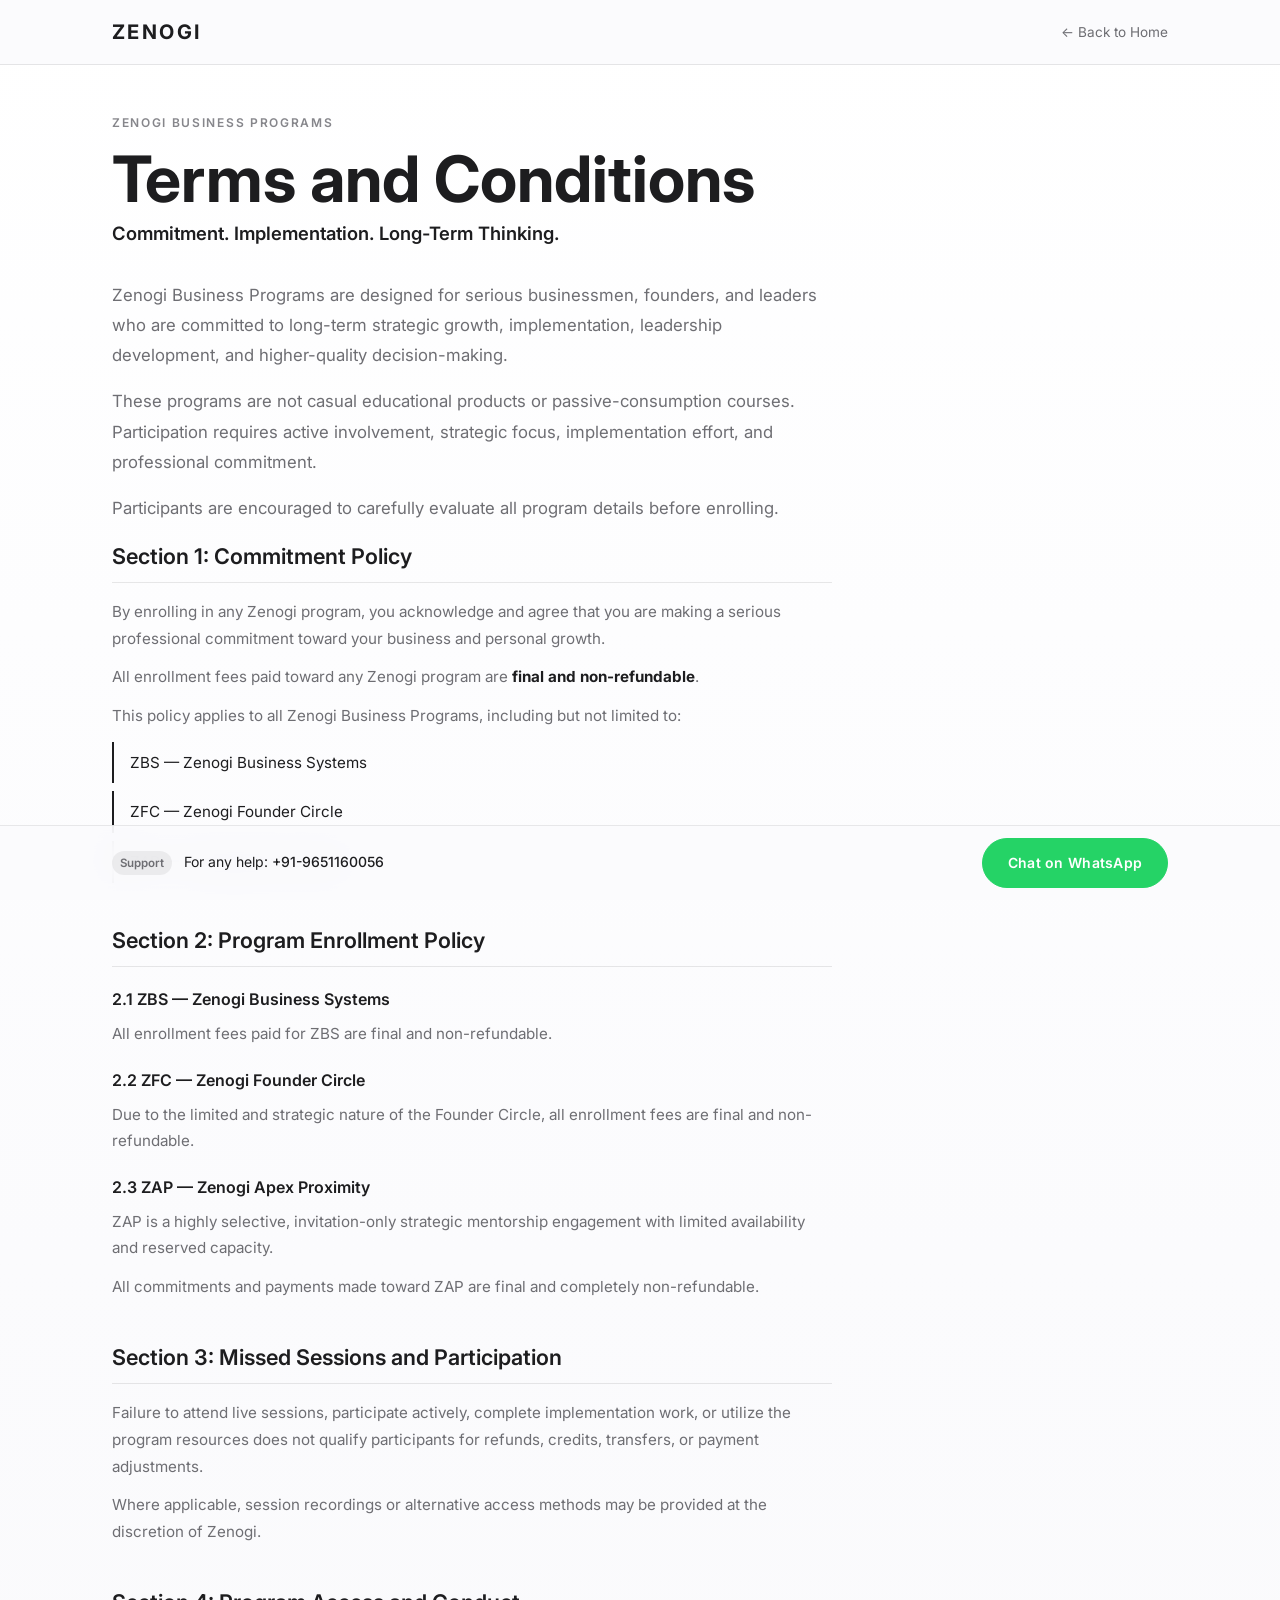
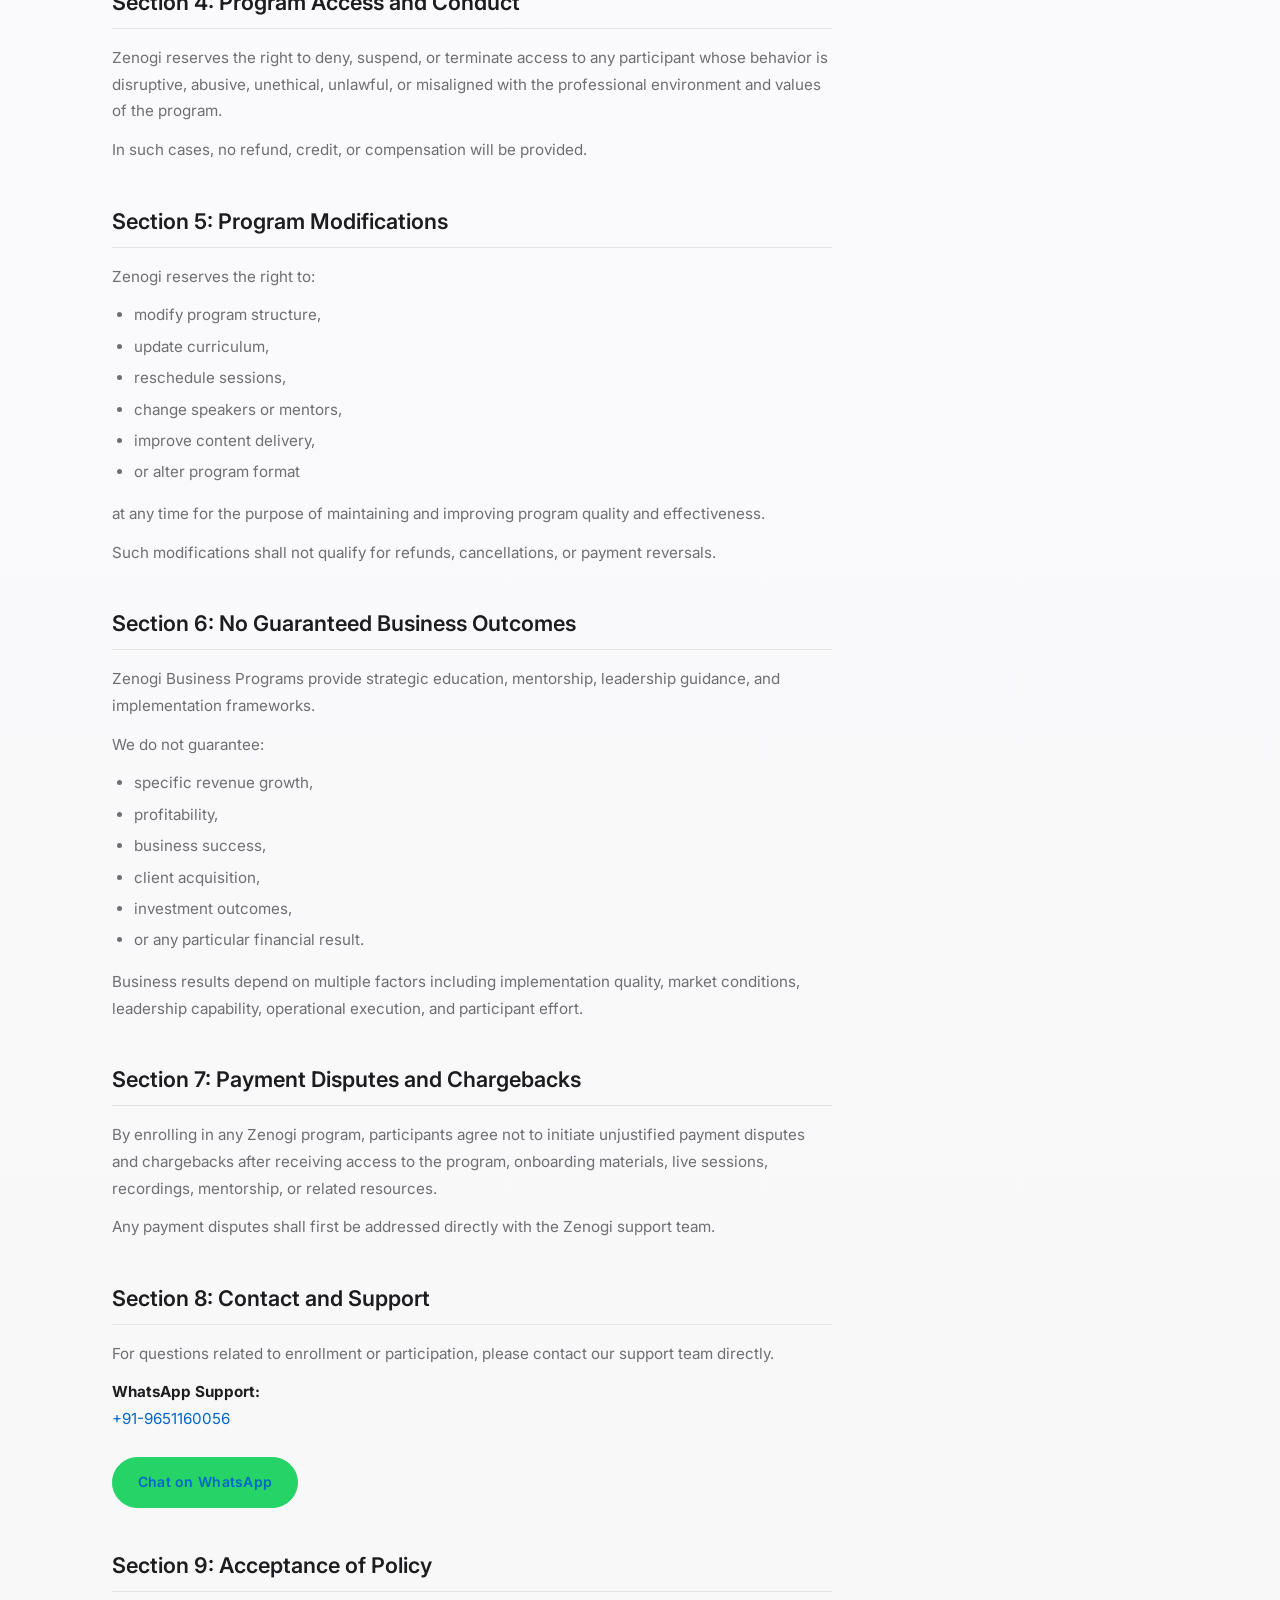
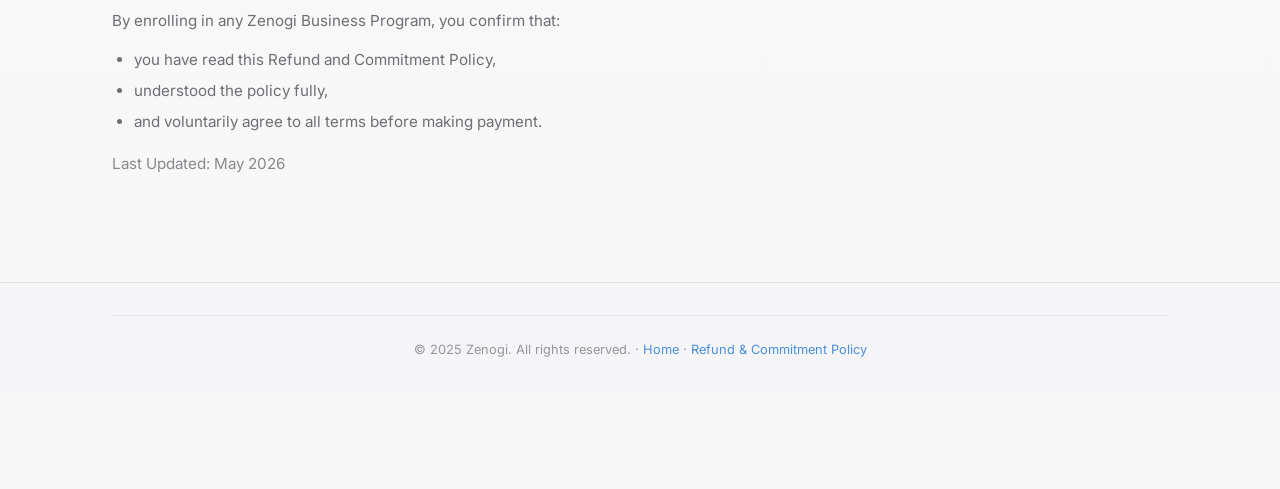
<file: terms-and-conditions.html>
<!DOCTYPE html>
<html lang="en">
<head>
  <meta charset="UTF-8">
  <meta name="viewport" content="width=device-width, initial-scale=1.0, viewport-fit=cover">
  <title>Terms and Conditions — Zenogi</title>
  <link rel="preconnect" href="https://fonts.googleapis.com">
  <link rel="preconnect" href="https://fonts.gstatic.com" crossorigin>
  <link href="https://fonts.googleapis.com/css2?family=Inter:wght@300;400;500;600;700&display=swap" rel="stylesheet">
  <link rel="stylesheet" href="style.css">
</head>
<body class="policy-page">

  <header class="policy-nav">
    <div class="container policy-nav__inner">
      <a href="index.html" class="policy-nav__logo">ZENOGI</a>
      <a href="index.html" class="policy-nav__back">← Back to Home</a>
    </div>
  </header>

  <main class="policy-content">
    <div class="container">
      <p class="policy-content__brand">Zenogi Business Programs</p>
      <h1 class="policy-content__title">Terms and Conditions</h1>
      <p class="policy-content__tagline">Commitment. Implementation. Long-Term Thinking.</p>

      <p class="policy-content__intro">Zenogi Business Programs are designed for serious businessmen, founders, and leaders who are committed to long-term strategic growth, implementation, leadership development, and higher-quality decision-making.</p>

      <p class="policy-content__intro">These programs are not casual educational products or passive-consumption courses. Participation requires active involvement, strategic focus, implementation effort, and professional commitment.</p>

      <p class="policy-content__intro policy-content__intro--last">Participants are encouraged to carefully evaluate all program details before enrolling.</p>

      <section class="policy-section">
        <h2>Section 1: Commitment Policy</h2>
        <p>By enrolling in any Zenogi program, you acknowledge and agree that you are making a serious professional commitment toward your business and personal growth.</p>
        <p>All enrollment fees paid toward any Zenogi program are <strong>final and non-refundable</strong>.</p>
        <p>This policy applies to all Zenogi Business Programs, including but not limited to:</p>
        <ul class="policy-programs">
          <li>ZBS — Zenogi Business Systems</li>
          <li>ZFC — Zenogi Founder Circle</li>
          <li>ZAP — Zenogi Apex Proximity</li>
        </ul>
      </section>

      <section class="policy-section">
        <h2>Section 2: Program Enrollment Policy</h2>
        <h3>2.1 ZBS — Zenogi Business Systems</h3>
        <p>All enrollment fees paid for ZBS are final and non-refundable.</p>
        <h3>2.2 ZFC — Zenogi Founder Circle</h3>
        <p>Due to the limited and strategic nature of the Founder Circle, all enrollment fees are final and non-refundable.</p>
        <h3>2.3 ZAP — Zenogi Apex Proximity</h3>
        <p>ZAP is a highly selective, invitation-only strategic mentorship engagement with limited availability and reserved capacity.</p>
        <p>All commitments and payments made toward ZAP are final and completely non-refundable.</p>
      </section>

      <section class="policy-section">
        <h2>Section 3: Missed Sessions and Participation</h2>
        <p>Failure to attend live sessions, participate actively, complete implementation work, or utilize the program resources does not qualify participants for refunds, credits, transfers, or payment adjustments.</p>
        <p>Where applicable, session recordings or alternative access methods may be provided at the discretion of Zenogi.</p>
      </section>

      <section class="policy-section">
        <h2>Section 4: Program Access and Conduct</h2>
        <p>Zenogi reserves the right to deny, suspend, or terminate access to any participant whose behavior is disruptive, abusive, unethical, unlawful, or misaligned with the professional environment and values of the program.</p>
        <p>In such cases, no refund, credit, or compensation will be provided.</p>
      </section>

      <section class="policy-section">
        <h2>Section 5: Program Modifications</h2>
        <p>Zenogi reserves the right to:</p>
        <ul>
          <li>modify program structure,</li>
          <li>update curriculum,</li>
          <li>reschedule sessions,</li>
          <li>change speakers or mentors,</li>
          <li>improve content delivery,</li>
          <li>or alter program format</li>
        </ul>
        <p>at any time for the purpose of maintaining and improving program quality and effectiveness.</p>
        <p>Such modifications shall not qualify for refunds, cancellations, or payment reversals.</p>
      </section>

      <section class="policy-section">
        <h2>Section 6: No Guaranteed Business Outcomes</h2>
        <p>Zenogi Business Programs provide strategic education, mentorship, leadership guidance, and implementation frameworks.</p>
        <p>We do not guarantee:</p>
        <ul>
          <li>specific revenue growth,</li>
          <li>profitability,</li>
          <li>business success,</li>
          <li>client acquisition,</li>
          <li>investment outcomes,</li>
          <li>or any particular financial result.</li>
        </ul>
        <p>Business results depend on multiple factors including implementation quality, market conditions, leadership capability, operational execution, and participant effort.</p>
      </section>

      <section class="policy-section">
        <h2>Section 7: Payment Disputes and Chargebacks</h2>
        <p>By enrolling in any Zenogi program, participants agree not to initiate unjustified payment disputes and chargebacks after receiving access to the program, onboarding materials, live sessions, recordings, mentorship, or related resources.</p>
        <p>Any payment disputes shall first be addressed directly with the Zenogi support team.</p>
      </section>

      <section class="policy-section">
        <h2>Section 8: Contact and Support</h2>
        <p>For questions related to enrollment or participation, please contact our support team directly.</p>
        <p><strong>WhatsApp Support:</strong><br>
        <a href="tel:+919651160056">+91-9651160056</a></p>
        <p>
          <a href="https://wa.me/9651160056?text=Hi%20Zenogi%2C%20I%20have%20a%20question" class="btn btn--whatsapp" target="_blank" rel="noopener noreferrer">Chat on WhatsApp</a>
        </p>
      </section>

      <section class="policy-section">
        <h2>Section 9: Acceptance of Policy</h2>
        <p>By enrolling in any Zenogi Business Program, you confirm that:</p>
        <ul>
          <li>you have read this Refund and Commitment Policy,</li>
          <li>understood the policy fully,</li>
          <li>and voluntarily agree to all terms before making payment.</li>
        </ul>
        <p class="policy-content__updated">Last Updated: May 2026</p>
      </section>
    </div>
  </main>

  <footer class="footer footer--compact">
    <div class="container footer__inner">
      <p class="footer__copy">© 2025 Zenogi. All rights reserved. · <a href="index.html">Home</a> · <a href="refund-policy.html">Refund &amp; Commitment Policy</a></p>
    </div>
  </footer>

  <!-- Replace 9651160056 with real WhatsApp number before going live -->
  <aside class="help-bar" id="helpBar">
    <div class="help-bar__inner container">
      <p class="help-bar__text">
        <span class="help-bar__icon" aria-hidden="true">Support</span>
        For any help: <a href="tel:+919651160056">+91-9651160056</a>
      </p>
      <a href="https://wa.me/9651160056?text=Hi%20Zenogi%2C%20I%20have%20a%20question" class="btn btn--whatsapp" target="_blank" rel="noopener noreferrer">Chat on WhatsApp</a>
    </div>
  </aside>

</body>
</html>
</file>
<file: style.css>
/* ============================================
   ZENOGI BUSINESS PROGRAMS — Premium Landing
   ============================================ */

:root {
  --bg: #fbfbfd;
  --bg-alt: #f5f5f7;
  --surface: rgba(255, 255, 255, 0.78);
  --surface-solid: #ffffff;
  --ink: #1d1d1f;
  --muted: #6e6e73;
  --soft-muted: #86868b;
  --gold: #9b7a2f;
  --gold-muted: rgba(155, 122, 47, 0.58);
  --text: var(--ink);
  --text-secondary: var(--muted);
  --border: rgba(0, 0, 0, 0.09);
  --shadow-soft: 0 22px 70px rgba(0, 0, 0, 0.08);
  --shadow-card: 0 14px 42px rgba(0, 0, 0, 0.07);
  --font-serif: 'Inter', -apple-system, BlinkMacSystemFont, 'SF Pro Display', sans-serif;
  --font-sans: 'Inter', -apple-system, BlinkMacSystemFont, sans-serif;
  --container-max: 1120px;
  --gutter: clamp(1.25rem, 5vw, 2rem);
  --nav-height: 64px;
  --help-bar-height: 64px;
  --whatsapp: #25D366;
  --transition: 0.28s cubic-bezier(0.25, 0.1, 0.25, 1);
}

*, *::before, *::after {
  box-sizing: border-box;
  margin: 0;
  padding: 0;
}

html {
  scroll-behavior: smooth;
  scroll-padding-top: var(--nav-height);
  scroll-padding-bottom: var(--help-bar-height);
}

body {
  font-family: var(--font-sans);
  font-size: 1rem;
  font-weight: 400;
  line-height: 1.62;
  color: var(--text);
  background:
    linear-gradient(180deg, #ffffff 0%, var(--bg) 34%, #f7f7f8 100%);
  -webkit-font-smoothing: antialiased;
  overflow-x: hidden;
  padding-bottom: var(--help-bar-height);
}

img { max-width: 100%; display: block; }
a { color: inherit; text-decoration: none; }
ul { list-style: none; }
button { font-family: inherit; cursor: pointer; border: none; background: none; }

.container {
  width: 100%;
  max-width: var(--container-max);
  margin-inline: auto;
  padding-inline: var(--gutter);
}

/* ---- Fade-in (scroll triggered) ---- */
.fade-in {
  opacity: 0;
  transform: translateY(18px);
  transition: opacity 0.7s ease, transform 0.7s ease;
}

.fade-in.visible {
  opacity: 1;
  transform: translateY(0);
}

/* ---- Buttons ---- */
.btn {
  display: inline-flex;
  align-items: center;
  justify-content: center;
  padding: 0.78rem 1.55rem;
  font-size: 0.875rem;
  font-weight: 600;
  letter-spacing: 0;
  text-transform: none;
  transition: var(--transition);
  white-space: nowrap;
  min-height: 46px;
  border-radius: 999px;
  -webkit-tap-highlight-color: transparent;
}

.btn--outline {
  color: var(--ink);
  border: 1px solid rgba(0, 0, 0, 0.14);
  background: rgba(255, 255, 255, 0.7);
}

.btn--outline:hover {
  background: #fff;
  border-color: rgba(0, 0, 0, 0.22);
  box-shadow: 0 10px 28px rgba(0, 0, 0, 0.08);
  transform: translateY(-1px);
}

.btn--filled {
  color: #fff;
  background: #1d1d1f;
  border: 1px solid #1d1d1f;
}

.btn--filled:hover {
  background: #000;
  border-color: #000;
  box-shadow: 0 12px 30px rgba(0, 0, 0, 0.18);
  transform: translateY(-1px);
}

.btn--ghost {
  color: var(--ink);
  border: 1px solid transparent;
  background: rgba(255, 255, 255, 0.52);
}

.btn--ghost:hover {
  color: var(--gold);
  border-color: rgba(155, 122, 47, 0.25);
  background: #fff;
}

.btn--large {
  padding: 1.1rem 2.5rem;
  font-size: 0.9rem;
}

.btn--full { width: 100%; }

.btn--whatsapp {
  color: #fff;
  background: var(--whatsapp);
  border: 1px solid var(--whatsapp);
  letter-spacing: 0.02em;
  font-size: 0.875rem;
}

.btn--whatsapp:hover {
  background: #20bd5a;
  border-color: #20bd5a;
  box-shadow: 0 4px 20px rgba(37, 211, 102, 0.35);
}

/* ---- Navbar ---- */
.navbar {
  position: fixed;
  top: 0;
  left: 0;
  right: 0;
  z-index: 1000;
  height: var(--nav-height);
  display: flex;
  align-items: center;
  background: rgba(251, 251, 253, 0.68);
  backdrop-filter: blur(22px) saturate(180%);
  -webkit-backdrop-filter: blur(22px) saturate(180%);
  border-bottom: 1px solid rgba(0, 0, 0, 0.05);
  transition: background 0.4s ease, box-shadow 0.4s ease, backdrop-filter 0.4s ease;
}

.navbar.scrolled {
  background: rgba(251, 251, 253, 0.86);
  box-shadow: 0 1px 0 rgba(0, 0, 0, 0.08);
}

.navbar__inner {
  display: flex;
  align-items: center;
  justify-content: space-between;
  width: 100%;
  max-width: var(--container-max);
  margin-inline: auto;
  padding-inline: var(--gutter);
}

.navbar__logo {
  font-family: var(--font-sans);
  font-size: 0.92rem;
  font-weight: 700;
  letter-spacing: 0.18em;
  color: var(--ink);
}

.navbar__nav {
  display: flex;
  align-items: center;
  gap: 1.9rem;
}

.navbar__link {
  font-size: 0.8rem;
  font-weight: 500;
  letter-spacing: 0;
  text-transform: none;
  color: var(--text-secondary);
  transition: color var(--transition);
}

.navbar__link:hover,
.navbar__link--cta {
  color: var(--ink);
}

.navbar__toggle {
  display: none;
  flex-direction: column;
  gap: 5px;
  padding: 4px;
}

.navbar__toggle span {
  display: block;
  width: 24px;
  height: 2px;
  background: var(--ink);
  transition: var(--transition);
}

.navbar__toggle.active span:nth-child(1) {
  transform: translateY(7px) rotate(45deg);
}

.navbar__toggle.active span:nth-child(2) {
  opacity: 0;
}

.navbar__toggle.active span:nth-child(3) {
  transform: translateY(-7px) rotate(-45deg);
}

/* ---- Hero ---- */
.hero {
  position: relative;
  min-height: 92vh;
  display: flex;
  align-items: center;
  justify-content: center;
  padding: calc(var(--nav-height) + 4rem) 0 5rem;
  overflow: hidden;
}

.hero__bg {
  position: absolute;
  inset: 0;
  background:
    radial-gradient(ellipse 58% 46% at 50% 12%, rgba(155, 122, 47, 0.13) 0%, rgba(255, 255, 255, 0) 68%),
    radial-gradient(ellipse 52% 40% at 16% 30%, rgba(0, 113, 227, 0.08) 0%, rgba(255, 255, 255, 0) 72%),
    linear-gradient(180deg, #ffffff 0%, #fbfbfd 56%, #f5f5f7 100%);
  z-index: 0;
}

.hero__bg::before {
  content: '';
  position: absolute;
  inset: 0;
  background:
    linear-gradient(180deg, rgba(255, 255, 255, 0) 0%, rgba(245, 245, 247, 0.84) 100%);
}

.hero__content {
  position: relative;
  z-index: 1;
  max-width: 820px;
  text-align: center;
}

.hero__title {
  font-family: var(--font-sans);
  font-size: clamp(2.75rem, 7vw, 5.7rem);
  font-weight: 700;
  line-height: 0.98;
  letter-spacing: 0;
  margin-bottom: 1.25rem;
  color: var(--text);
  text-wrap: balance;
}

.hero__subtitle {
  font-size: clamp(1.25rem, 2.8vw, 2rem);
  font-weight: 600;
  color: #2d2d31;
  letter-spacing: 0;
  margin-bottom: 1.35rem;
  line-height: 1.22;
  text-wrap: balance;
}

.hero__body {
  font-size: clamp(1rem, 1.5vw, 1.18rem);
  color: var(--text-secondary);
  max-width: 690px;
  margin: 0 auto 2rem;
  line-height: 1.58;
}

.hero__ctas {
  display: flex;
  flex-wrap: wrap;
  gap: 1rem;
  justify-content: center;
}

.hero__scroll-hint {
  position: absolute;
  bottom: 2rem;
  left: 50%;
  transform: translateX(-50%);
  z-index: 1;
}

.hero__scroll-hint span {
  display: block;
  width: 1px;
  height: 48px;
  background: linear-gradient(to bottom, rgba(0, 0, 0, 0.32), transparent);
  animation: scrollPulse 2s ease-in-out infinite;
}

@keyframes scrollPulse {
  0%, 100% { opacity: 0.3; transform: scaleY(0.6); }
  50% { opacity: 1; transform: scaleY(1); }
}

/* ---- Sections ---- */
.section {
  padding: clamp(4.5rem, 8vw, 7.5rem) 0;
}

.section--alt {
  background: linear-gradient(180deg, var(--bg-alt) 0%, #ffffff 100%);
}

.section__heading {
  font-family: var(--font-sans);
  font-size: clamp(2rem, 4.8vw, 3.6rem);
  font-weight: 700;
  line-height: 1.05;
  letter-spacing: 0;
  margin-bottom: 3rem;
  max-width: 780px;
  text-wrap: balance;
}

.section__heading--center {
  text-align: center;
  margin-inline: auto;
}

/* ---- Problem ---- */
.problem__inner {
  max-width: 760px;
  margin-inline: auto;
  text-align: center;
}

.problem__heading {
  margin-inline: auto;
  text-wrap: balance;
}

.problem__list {
  margin-bottom: 2.5rem;
  text-align: left;
  display: flex;
  flex-direction: column;
  gap: 0.15rem;
}

.problem__line {
  display: flex;
  align-items: flex-start;
  gap: 0.85rem;
  font-family: var(--font-sans);
  font-size: clamp(1.08rem, 2.6vw, 1.45rem);
  font-weight: 600;
  color: var(--text-secondary);
  line-height: 1.35;
  padding: 0.7rem 0;
  opacity: 0;
  transform: translateY(16px);
  transition: opacity 0.55s ease, transform 0.55s ease, color 0.4s ease;
}

.problem__marker {
  flex-shrink: 0;
  width: 7px;
  height: 7px;
  margin-top: 0.55em;
  border-radius: 50%;
  background: rgba(0, 0, 0, 0.16);
  transition: background 0.4s ease, box-shadow 0.4s ease;
}

.problem__line.visible {
  opacity: 1;
  transform: translateY(0);
  color: var(--text);
}

.problem__line.visible .problem__marker {
  background: var(--ink);
  box-shadow: none;
}

.problem__closing {
  font-family: var(--font-sans);
  font-size: clamp(1.05rem, 3.5vw, 1.4rem);
  font-style: normal;
  font-weight: 600;
  color: var(--ink);
  line-height: 1.45;
  text-wrap: balance;
  padding-top: 0.5rem;
  border-top: 1px solid var(--border);
}

/* ---- Method ---- */
.method__grid {
  display: grid;
  grid-template-columns: repeat(3, 1fr);
  gap: 1rem;
  background: transparent;
  border: 0;
  margin-bottom: 3rem;
}

.method__item {
  display: flex;
  align-items: flex-start;
  gap: 0.75rem;
  padding: 1.35rem 1.25rem;
  background: var(--surface-solid);
  border: 1px solid var(--border);
  border-radius: 18px;
  box-shadow: 0 1px 0 rgba(255, 255, 255, 0.8) inset;
  font-size: 0.95rem;
  color: var(--text);
  line-height: 1.5;
}

.method__icon {
  flex-shrink: 0;
  color: #0071e3;
  font-size: 0.85rem;
  margin-top: 0.15rem;
}

.method__closing {
  font-family: var(--font-sans);
  font-size: clamp(1.2rem, 2.5vw, 1.65rem);
  font-weight: 700;
  text-align: center;
  max-width: 640px;
  margin-inline: auto;
}

/* ---- Programs ---- */
.programs__intro {
  text-align: center;
  color: var(--text-secondary);
  max-width: 560px;
  margin: -1.5rem auto 3.5rem;
  font-size: 1.05rem;
}

.programs__cards {
  display: grid;
  grid-template-columns: repeat(2, 1fr);
  gap: 1.25rem;
  margin-bottom: 3rem;
}

.program-card {
  position: relative;
  background: var(--surface-solid);
  border: 1px solid var(--border);
  border-top: 0;
  border-radius: 24px;
  padding: 2rem;
  display: flex;
  flex-direction: column;
  box-shadow: var(--shadow-card);
  overflow: hidden;
  transition: transform 0.35s ease, box-shadow 0.35s ease, border-color 0.35s ease;
}

.program-card:hover {
  transform: translateY(-4px);
  box-shadow: 0 28px 70px rgba(0, 0, 0, 0.1);
  border-color: rgba(0, 0, 0, 0.14);
}

.program-card--featured {
  border-color: rgba(155, 122, 47, 0.28);
  background:
    linear-gradient(180deg, rgba(255, 251, 241, 0.88) 0%, #ffffff 36%),
    var(--surface-solid);
}

.program-card--featured:hover {
  box-shadow: 0 30px 76px rgba(0, 0, 0, 0.12);
}

.program-card__popular {
  position: absolute;
  top: 1rem;
  right: 1rem;
  background: #1d1d1f;
  color: #fff;
  font-size: 0.65rem;
  font-weight: 600;
  letter-spacing: 0.1em;
  text-transform: uppercase;
  padding: 0.35rem 0.75rem;
  border-radius: 999px;
}

.program-card__badge {
  font-size: 0.7rem;
  font-weight: 600;
  letter-spacing: 0.12em;
  text-transform: uppercase;
  color: var(--soft-muted);
  margin-bottom: 0.75rem;
}

.program-card__title {
  font-family: var(--font-sans);
  font-size: 1.45rem;
  font-weight: 700;
  line-height: 1.15;
  margin-bottom: 1rem;
}

.program-card__price {
  font-family: var(--font-sans);
  font-size: 1.8rem;
  font-weight: 700;
  color: var(--ink);
  margin-bottom: 1.5rem;
}

.program-card__price span {
  font-family: var(--font-sans);
  font-size: 0.85rem;
  font-weight: 400;
  color: var(--text-secondary);
}

.program-card__includes {
  flex: 1;
  margin-bottom: 1.5rem;
}

.program-card__includes li {
  position: relative;
  padding-left: 1.25rem;
  margin-bottom: 0.6rem;
  font-size: 0.92rem;
  color: var(--text-secondary);
}

.program-card__includes li::before {
  content: '';
  position: absolute;
  left: 0;
  top: 0.55em;
  width: 5px;
  height: 5px;
  background: #0071e3;
  border-radius: 50%;
}

.program-card__best-for {
  font-size: 0.9rem;
  color: var(--text-secondary);
  margin-bottom: 1.75rem;
  line-height: 1.65;
  padding-top: 1rem;
  border-top: 1px solid var(--border);
}

.program-card__best-for strong {
  color: var(--text);
  font-weight: 500;
}

.program-card .btn {
  align-self: flex-start;
}

/* ---- ZAP (exclusive banner) ---- */
.program-zap {
  position: relative;
  text-align: center;
  padding: 4rem 2rem;
  background:
    radial-gradient(ellipse 70% 70% at 50% 0%, rgba(155, 122, 47, 0.12) 0%, transparent 62%),
    #111114;
  border: 1px solid rgba(255, 255, 255, 0.08);
  border-radius: 28px;
  box-shadow: 0 30px 80px rgba(0, 0, 0, 0.16);
  overflow: hidden;
}

.program-zap__symbol {
  font-size: 1.25rem;
  color: var(--gold-muted);
  margin-bottom: 1rem;
  letter-spacing: 0.5em;
}

.program-zap__badge {
  display: inline-block;
  font-size: 0.65rem;
  font-weight: 600;
  letter-spacing: 0.2em;
  text-transform: uppercase;
  color: rgba(255, 255, 255, 0.56);
  margin-bottom: 1.25rem;
}

.program-zap__title {
  font-family: var(--font-sans);
  font-size: clamp(1.5rem, 3vw, 2rem);
  font-weight: 600;
  margin-bottom: 1.5rem;
  color: #fff;
}

.program-zap__desc {
  font-size: 1.05rem;
  color: rgba(255, 255, 255, 0.68);
  max-width: 620px;
  margin: 0 auto 1.25rem;
  line-height: 1.8;
}

.program-zap__note {
  font-family: var(--font-sans);
  font-style: normal;
  font-size: 0.95rem;
  color: rgba(255, 255, 255, 0.54);
  margin-bottom: 2rem;
}

.program-zap .btn--ghost {
  color: #fff;
  border-color: rgba(255, 255, 255, 0.28);
  background: rgba(255, 255, 255, 0.08);
}

.program-zap .btn--ghost:hover {
  color: #111114;
  border-color: #fff;
  background: #fff;
}

/* ---- Difference ---- */
.difference__columns {
  display: grid;
  grid-template-columns: 1fr 1fr;
  gap: 3rem;
  margin-bottom: 3rem;
  padding-bottom: 3rem;
  border-bottom: 1px solid var(--border);
}

.difference__left,
.difference__right {
  font-family: var(--font-sans);
  font-size: clamp(1.25rem, 2.5vw, 1.75rem);
  line-height: 1.45;
  font-weight: 700;
}

.difference__left {
  color: var(--text-secondary);
}

.difference__right {
  color: var(--ink);
  text-align: right;
}

.difference__closing {
  font-size: 1.1rem;
  color: var(--text-secondary);
  text-align: center;
  max-width: 720px;
  margin-inline: auto;
  line-height: 1.75;
}

/* ---- Audience ---- */
.audience__not-for {
  max-width: 480px;
  margin: 0 auto 2.5rem;
}

.audience__not-for li {
  position: relative;
  padding-left: 1.75rem;
  margin-bottom: 0.85rem;
  font-size: 1.05rem;
  color: var(--text-secondary);
  text-decoration: line-through;
  text-decoration-color: rgba(110, 110, 115, 0.38);
}

.audience__not-for li::before {
  content: '';
  position: absolute;
  left: 0;
  top: 0.72em;
  width: 8px;
  height: 1px;
  background: rgba(110, 110, 115, 0.72);
}

.audience__closing {
  font-family: var(--font-sans);
  font-size: clamp(1.25rem, 2.5vw, 1.65rem);
  font-weight: 600;
  text-align: center;
  max-width: 600px;
  margin: 0 auto 2.5rem;
  line-height: 1.45;
}

.audience__cta {
  text-align: center;
}

/* ---- Footer ---- */
.footer {
  padding: 4rem 0 2.5rem;
  border-top: 1px solid var(--border);
  background: #f5f5f7;
}

.footer__inner {
  display: grid;
  grid-template-columns: 1fr auto;
  grid-template-rows: auto auto;
  gap: 2rem 3rem;
  align-items: start;
}

.footer__logo {
  font-family: var(--font-sans);
  font-size: 1.25rem;
  font-weight: 700;
  letter-spacing: 0.12em;
  color: var(--ink);
  display: block;
  margin-bottom: 0.5rem;
}

.footer__tagline {
  font-size: 0.9rem;
  color: var(--text-secondary);
  max-width: 320px;
  margin-bottom: 0.5rem;
}

.footer__contact {
  font-size: 0.9rem;
  color: var(--text-secondary);
  margin-bottom: 0.75rem;
}

.footer__contact a {
  color: var(--text);
  transition: color var(--transition);
}

.footer__contact a:hover {
  color: #0066cc;
}

.footer__whatsapp {
  display: inline-flex;
  align-items: center;
  justify-content: center;
  width: 40px;
  height: 40px;
  border-radius: 50%;
  background: var(--whatsapp);
  color: #fff;
  transition: transform var(--transition), box-shadow var(--transition);
}

.footer__whatsapp:hover {
  transform: scale(1.06);
  box-shadow: 0 4px 16px rgba(37, 211, 102, 0.4);
  color: #fff;
}

.footer__nav {
  display: flex;
  gap: 2rem;
  justify-self: end;
}

.footer__nav a {
  font-size: 0.8rem;
  font-weight: 500;
  letter-spacing: 0;
  text-transform: none;
  color: var(--text-secondary);
  transition: color var(--transition);
}

.footer__nav a:hover {
  color: var(--ink);
}

.footer__link-muted {
  opacity: 0.6;
}

.footer__copy {
  grid-column: 1 / -1;
  font-size: 0.8rem;
  color: var(--text-secondary);
  opacity: 0.7;
  padding-top: 1.5rem;
  border-top: 1px solid var(--border);
}

/* ---- Terms enroll modal ---- */
.terms-modal {
  position: fixed;
  inset: 0;
  z-index: 2000;
  display: flex;
  align-items: center;
  justify-content: center;
  padding: var(--gutter);
  opacity: 0;
  visibility: hidden;
  transition: opacity 0.35s ease, visibility 0.35s ease;
}

.terms-modal.open {
  opacity: 1;
  visibility: visible;
}

.terms-modal__backdrop {
  position: absolute;
  inset: 0;
  background: rgba(245, 245, 247, 0.72);
  backdrop-filter: blur(18px);
  -webkit-backdrop-filter: blur(18px);
}

.terms-modal__panel {
  position: relative;
  width: 100%;
  max-width: 520px;
  max-height: min(88vh, 640px);
  display: flex;
  flex-direction: column;
  background: var(--surface-solid);
  border: 1px solid var(--border);
  border-top: 0;
  border-radius: 24px;
  box-shadow: var(--shadow-soft);
  transform: translateY(16px) scale(0.98);
  transition: transform 0.35s ease;
}

.terms-modal.open .terms-modal__panel {
  transform: translateY(0) scale(1);
}

.terms-modal__title {
  font-family: var(--font-sans);
  font-size: 1.5rem;
  font-weight: 600;
  padding: 1.5rem 1.5rem 0.35rem;
  flex-shrink: 0;
}

.terms-modal__program {
  font-size: 0.8rem;
  font-weight: 500;
  letter-spacing: 0.04em;
  color: var(--soft-muted);
  padding: 0 1.5rem 0.75rem;
  flex-shrink: 0;
}

.terms-modal__body {
  flex: 1;
  overflow-y: auto;
  padding: 0 1.5rem 1rem;
  -webkit-overflow-scrolling: touch;
}

.terms-modal__lead {
  font-size: 0.92rem;
  color: var(--text-secondary);
  line-height: 1.65;
  margin-bottom: 1rem;
}

.terms-modal__lead strong {
  color: var(--text);
}

.terms-modal__body ul {
  list-style: disc;
  padding-left: 1.25rem;
  margin-bottom: 1rem;
}

.terms-modal__body ul li {
  font-size: 0.88rem;
  color: var(--text-secondary);
  line-height: 1.6;
  margin-bottom: 0.5rem;
}

.terms-modal__body ul li strong {
  color: var(--text);
}

.terms-modal__body > p:last-child {
  font-size: 0.82rem;
  color: var(--text-secondary);
  line-height: 1.5;
}

.terms-modal__body a {
  color: #0066cc;
  text-decoration: underline;
  text-underline-offset: 2px;
}

.terms-modal__actions {
  display: flex;
  gap: 0.75rem;
  padding: 1rem 1.5rem 1.5rem;
  flex-shrink: 0;
  border-top: 1px solid var(--border);
}

.terms-modal__actions .btn {
  flex: 1;
  white-space: normal;
}

@media (max-width: 480px) {
  .terms-modal {
    align-items: flex-end;
    padding: 0;
  }

  .terms-modal__panel {
    max-height: 92vh;
    border-radius: 12px 12px 0 0;
  }

  .terms-modal__actions {
    flex-direction: column-reverse;
  }

  .terms-modal__actions .btn {
    width: 100%;
  }
}

/* ---- FAQ ---- */
.faq__subheading {
  text-align: center;
  color: var(--text-secondary);
  font-size: 1.05rem;
  margin: -1.5rem auto 2.5rem;
  max-width: 480px;
}

.faq__list {
  max-width: 760px;
  margin-inline: auto;
}

.faq__item {
  background: var(--surface-solid);
  border: 1px solid var(--border);
  border-left: 1px solid var(--border);
  border-radius: 16px;
  margin-bottom: 0.75rem;
  box-shadow: 0 10px 30px rgba(0, 0, 0, 0.04);
  overflow: hidden;
  transition: border-color 0.35s ease, box-shadow 0.35s ease;
}

.faq__item.open {
  border-color: rgba(0, 0, 0, 0.16);
  box-shadow: 0 16px 42px rgba(0, 0, 0, 0.07);
}

.faq__question {
  width: 100%;
  display: flex;
  align-items: center;
  justify-content: space-between;
  gap: 1rem;
  padding: 1.15rem 1.25rem;
  text-align: left;
  font-size: 1rem;
  font-weight: 500;
  color: var(--text);
  background: transparent;
}

.faq__question:hover {
  color: #000;
}

.faq__icon {
  flex-shrink: 0;
  font-size: 1.35rem;
  font-weight: 300;
  color: var(--soft-muted);
  line-height: 1;
  transition: transform 0.35s ease;
}

.faq__item.open .faq__icon {
  transform: rotate(45deg);
}

.faq__answer {
  max-height: 0;
  overflow: hidden;
  transition: max-height 0.45s cubic-bezier(0.4, 0, 0.2, 1);
}

.faq__answer p {
  padding: 0 1.25rem 1.25rem;
  font-size: 0.95rem;
  color: var(--text-secondary);
  line-height: 1.75;
}

.faq__answer a {
  color: #0066cc;
  text-decoration: underline;
  text-underline-offset: 3px;
}

.faq__answer a:hover {
  color: #004f9f;
}

/* ---- Sticky help bar ---- */
.help-bar {
  position: fixed;
  bottom: 0;
  left: 0;
  right: 0;
  z-index: 999;
  background: rgba(251, 251, 253, 0.88);
  border-top: 1px solid rgba(0, 0, 0, 0.08);
  backdrop-filter: blur(20px) saturate(180%);
  -webkit-backdrop-filter: blur(20px) saturate(180%);
  min-height: var(--help-bar-height);
  padding-bottom: env(safe-area-inset-bottom, 0);
}

.help-bar__inner {
  display: flex;
  align-items: center;
  justify-content: space-between;
  gap: 1rem;
  padding-block: 0.75rem;
  min-height: var(--help-bar-height);
}

.help-bar__text {
  font-size: 14px;
  color: var(--text);
  margin: 0;
}

.help-bar__text a {
  color: var(--text);
  font-weight: 500;
  transition: color var(--transition);
}

.help-bar__text a:hover {
  color: #0066cc;
}

.help-bar__icon {
  display: inline-flex;
  align-items: center;
  margin-right: 0.5rem;
  padding: 0.18rem 0.5rem;
  border-radius: 999px;
  background: rgba(0, 0, 0, 0.06);
  color: var(--muted);
  font-size: 0.72rem;
  font-weight: 600;
}

/* ---- Policy page ---- */
.policy-page {
  padding-bottom: calc(var(--help-bar-height) + 2rem);
}

.policy-nav {
  position: sticky;
  top: 0;
  z-index: 1000;
  background: rgba(251, 251, 253, 0.88);
  backdrop-filter: blur(20px) saturate(180%);
  border-bottom: 1px solid var(--border);
  padding: 1rem 0;
}

.policy-nav__inner {
  display: flex;
  align-items: center;
  justify-content: space-between;
}

.policy-nav__logo {
  font-family: var(--font-sans);
  font-size: 1.25rem;
  font-weight: 700;
  letter-spacing: 0.12em;
  color: var(--ink);
}

.policy-nav__back {
  font-size: 0.85rem;
  color: var(--text-secondary);
  transition: color var(--transition);
}

.policy-nav__back:hover {
  color: #0066cc;
}

.policy-content {
  padding: 3rem 0 4rem;
}

.policy-content .container {
  padding-inline: var(--gutter);
}

.policy-content__title {
  font-family: var(--font-sans);
  font-size: clamp(2.25rem, 5vw, 4rem);
  font-weight: 700;
  line-height: 1.05;
  margin-bottom: 0.5rem;
}

.policy-content__brand {
  font-size: 0.75rem;
  font-weight: 600;
  letter-spacing: 0.14em;
  text-transform: uppercase;
  color: var(--soft-muted);
  margin-bottom: 0.75rem;
}

.policy-content__subtitle,
.policy-content__tagline {
  font-family: var(--font-sans);
  font-size: 1.15rem;
  font-style: normal;
  font-weight: 600;
  color: var(--ink);
  margin-bottom: 2rem;
  line-height: 1.5;
}

.policy-content__intro--last {
  margin-bottom: 2.5rem;
  padding-bottom: 0;
  border-bottom: none;
}

.policy-content__intro {
  font-size: 1.05rem;
  color: var(--text-secondary);
  line-height: 1.8;
  margin-bottom: 1rem;
  max-width: 720px;
}

.policy-section {
  margin-bottom: 2.5rem;
  max-width: 720px;
}

.policy-section h2 {
  font-family: var(--font-sans);
  font-size: 1.35rem;
  font-weight: 600;
  color: var(--text);
  margin-bottom: 1rem;
  padding-bottom: 0.5rem;
  border-bottom: 1px solid var(--border);
}

.policy-section h3 {
  font-size: 1rem;
  font-weight: 600;
  color: var(--text);
  margin: 1.25rem 0 0.5rem;
}

.policy-section p {
  font-size: 0.95rem;
  color: var(--text-secondary);
  line-height: 1.75;
  margin-bottom: 0.75rem;
}

.policy-section p strong {
  color: var(--text);
}

.policy-section ul {
  margin: 0.5rem 0 1rem;
  padding-left: 1.35rem;
  list-style: disc;
}

.policy-section ul li {
  font-size: 0.95rem;
  color: var(--text-secondary);
  line-height: 1.7;
  margin-bottom: 0.35rem;
}

.policy-section ul.policy-programs {
  list-style: none;
  padding-left: 0;
}

.policy-section ul.policy-programs li {
  padding: 0.5rem 0 0.5rem 1rem;
  border-left: 2px solid var(--ink);
  margin-bottom: 0.5rem;
  color: var(--text);
}

.policy-section a {
  color: #0066cc;
  transition: color var(--transition);
}

.policy-section a:hover {
  color: #004f9f;
}

.policy-section .btn {
  margin-top: 0.75rem;
}

.policy-content__updated {
  font-size: 0.85rem;
  color: var(--text-secondary);
  opacity: 0.8;
  margin-top: 1rem;
}

.footer--compact {
  padding: 2rem 0;
  border-top: 1px solid var(--border);
}

.footer--compact .footer__inner {
  display: block;
  text-align: center;
}

.footer--compact .footer__copy a {
  color: #0066cc;
}

.footer--compact .footer__copy a:hover {
  text-decoration: underline;
}

/* ---- Desktop problem layout ---- */
@media (min-width: 769px) {
  .problem__inner {
    max-width: 720px;
    text-align: left;
  }

  .problem__heading {
    margin-inline: 0;
  }

  .problem__list {
    padding-left: 0.5rem;
  }

  .problem__closing {
    text-align: left;
  }
}

/* ---- Responsive ---- */
@media (max-width: 900px) {
  .method__grid {
    grid-template-columns: repeat(2, 1fr);
  }

  .programs__cards {
    grid-template-columns: 1fr;
    max-width: 480px;
    margin-inline: auto;
  }

  .difference__columns {
    grid-template-columns: 1fr;
    gap: 1.5rem;
    text-align: center;
  }

  .difference__right {
    text-align: center;
  }
}

@media (max-width: 768px) {
  :root {
    --help-bar-height: 112px;
    --nav-height: 64px;
  }

  .navbar__toggle {
    display: flex;
  }

  .navbar__logo {
    font-size: 1.15rem;
  }

  .navbar__nav {
    position: fixed;
    top: var(--nav-height);
    left: 0;
    right: 0;
    flex-direction: column;
    gap: 0;
    background: rgba(251, 251, 253, 0.96);
    backdrop-filter: blur(22px) saturate(180%);
    -webkit-backdrop-filter: blur(22px) saturate(180%);
    padding: 1rem 0 1.5rem;
    border-bottom: 1px solid var(--border);
    transform: translateY(-100%);
    opacity: 0;
    visibility: hidden;
    transition: transform 0.35s ease, opacity 0.35s ease, visibility 0.35s ease;
    max-height: calc(100dvh - var(--nav-height));
    overflow-y: auto;
  }

  .navbar__nav.open {
    transform: translateY(0);
    opacity: 1;
    visibility: visible;
  }

  .navbar__link {
    display: block;
    padding: 0.9rem 1.5rem;
    width: 100%;
    text-align: center;
    font-size: 0.75rem;
  }

  .section {
    padding: 3.5rem 0;
  }

  .section__heading {
    margin-bottom: 2rem;
    font-size: clamp(1.5rem, 6vw, 2rem);
  }

  .hero {
    min-height: 100svh;
    padding: calc(var(--nav-height) + 2rem) 0 3rem;
  }

  .hero__title {
    font-size: clamp(2rem, 8vw, 2.75rem);
  }

  .hero__subtitle {
    font-size: 1rem;
    margin-bottom: 1.5rem;
  }

  .hero__body {
    font-size: 0.95rem;
    margin-bottom: 2rem;
  }

  .hero__scroll-hint {
    display: none;
  }

  .hero__ctas {
    flex-direction: column;
    align-items: stretch;
    gap: 0.75rem;
  }

  .hero__ctas .btn {
    width: 100%;
    white-space: normal;
  }

  .problem__inner {
    text-align: center;
  }

  .problem__heading {
    font-size: clamp(1.45rem, 6.5vw, 1.85rem);
    line-height: 1.3;
    margin-bottom: 1.75rem;
  }

  .problem__list {
    margin-bottom: 2rem;
  }

  .problem__line {
    font-size: 1.05rem;
    padding: 0.5rem 0;
    gap: 0.75rem;
  }

  .problem__closing {
    font-size: 1.05rem;
    padding-top: 1.25rem;
  }

  .method__grid {
    grid-template-columns: 1fr;
  }

  .method__item {
    padding: 1.15rem 1rem;
  }

  .method__closing {
    font-size: 1.15rem;
    padding-inline: 0.25rem;
  }

  .programs__intro {
    font-size: 0.95rem;
    margin-bottom: 2.5rem;
  }

  .program-card {
    padding: 1.75rem 1.25rem 1.5rem;
  }

  .program-card__title {
    font-size: 1.25rem;
  }

  .program-card__price {
    font-size: 1.5rem;
  }

  .program-card__popular {
    right: 50%;
    transform: translateX(50%);
    top: -0.65rem;
    white-space: nowrap;
  }

  .program-card .btn {
    align-self: stretch;
    width: 100%;
    white-space: normal;
  }

  .program-zap__title {
    font-size: 1.35rem;
  }

  .program-zap__desc {
    font-size: 0.95rem;
  }

  .difference__left,
  .difference__right {
    font-size: 1.2rem;
  }

  .faq__question {
    font-size: 0.92rem;
    padding: 1rem 1rem;
  }

  .faq__answer p {
    font-size: 0.9rem;
    padding: 0 1rem 1rem;
  }

  .audience__not-for li {
    font-size: 0.95rem;
  }

  .audience__closing {
    font-size: 1.2rem;
  }

  .audience__cta .btn {
    width: 100%;
    white-space: normal;
    padding-inline: 1.25rem;
  }

  .btn {
    white-space: normal;
    line-height: 1.35;
  }

  .footer__inner {
    grid-template-columns: 1fr;
    text-align: center;
    gap: 1.5rem;
  }

  .footer__nav {
    justify-self: center;
    flex-wrap: wrap;
    justify-content: center;
    gap: 1rem 1.5rem;
  }

  .footer__nav a {
    font-size: 0.72rem;
  }

  .footer__tagline,
  .footer__contact {
    margin-inline: auto;
    max-width: 100%;
  }

  .footer__whatsapp {
    margin-inline: auto;
  }

  .help-bar {
    padding-bottom: env(safe-area-inset-bottom, 0);
  }

  .help-bar__inner {
    flex-direction: column;
    align-items: stretch;
    padding: 0.75rem var(--gutter);
    min-height: auto;
  }

  .help-bar__text {
    font-size: 13px;
    line-height: 1.4;
  }

  .help-bar .btn--whatsapp {
    width: 100%;
    justify-content: center;
  }
}

@media (max-width: 480px) {
  .program-zap {
    padding: 2.5rem 0;
  }

  .program-zap__symbol {
    letter-spacing: 0.25em;
  }

  .policy-nav__inner {
    flex-wrap: wrap;
    gap: 0.75rem;
  }

  .policy-nav__back {
    font-size: 0.8rem;
  }
}

@media (prefers-reduced-motion: reduce) {
  html { scroll-behavior: auto; }

  .fade-in,
  .problem__line,
  .problem__line.visible {
    opacity: 1;
    transform: none;
    transition: none;
  }

  .hero__scroll-hint span {
    animation: none;
  }
}
</file>
